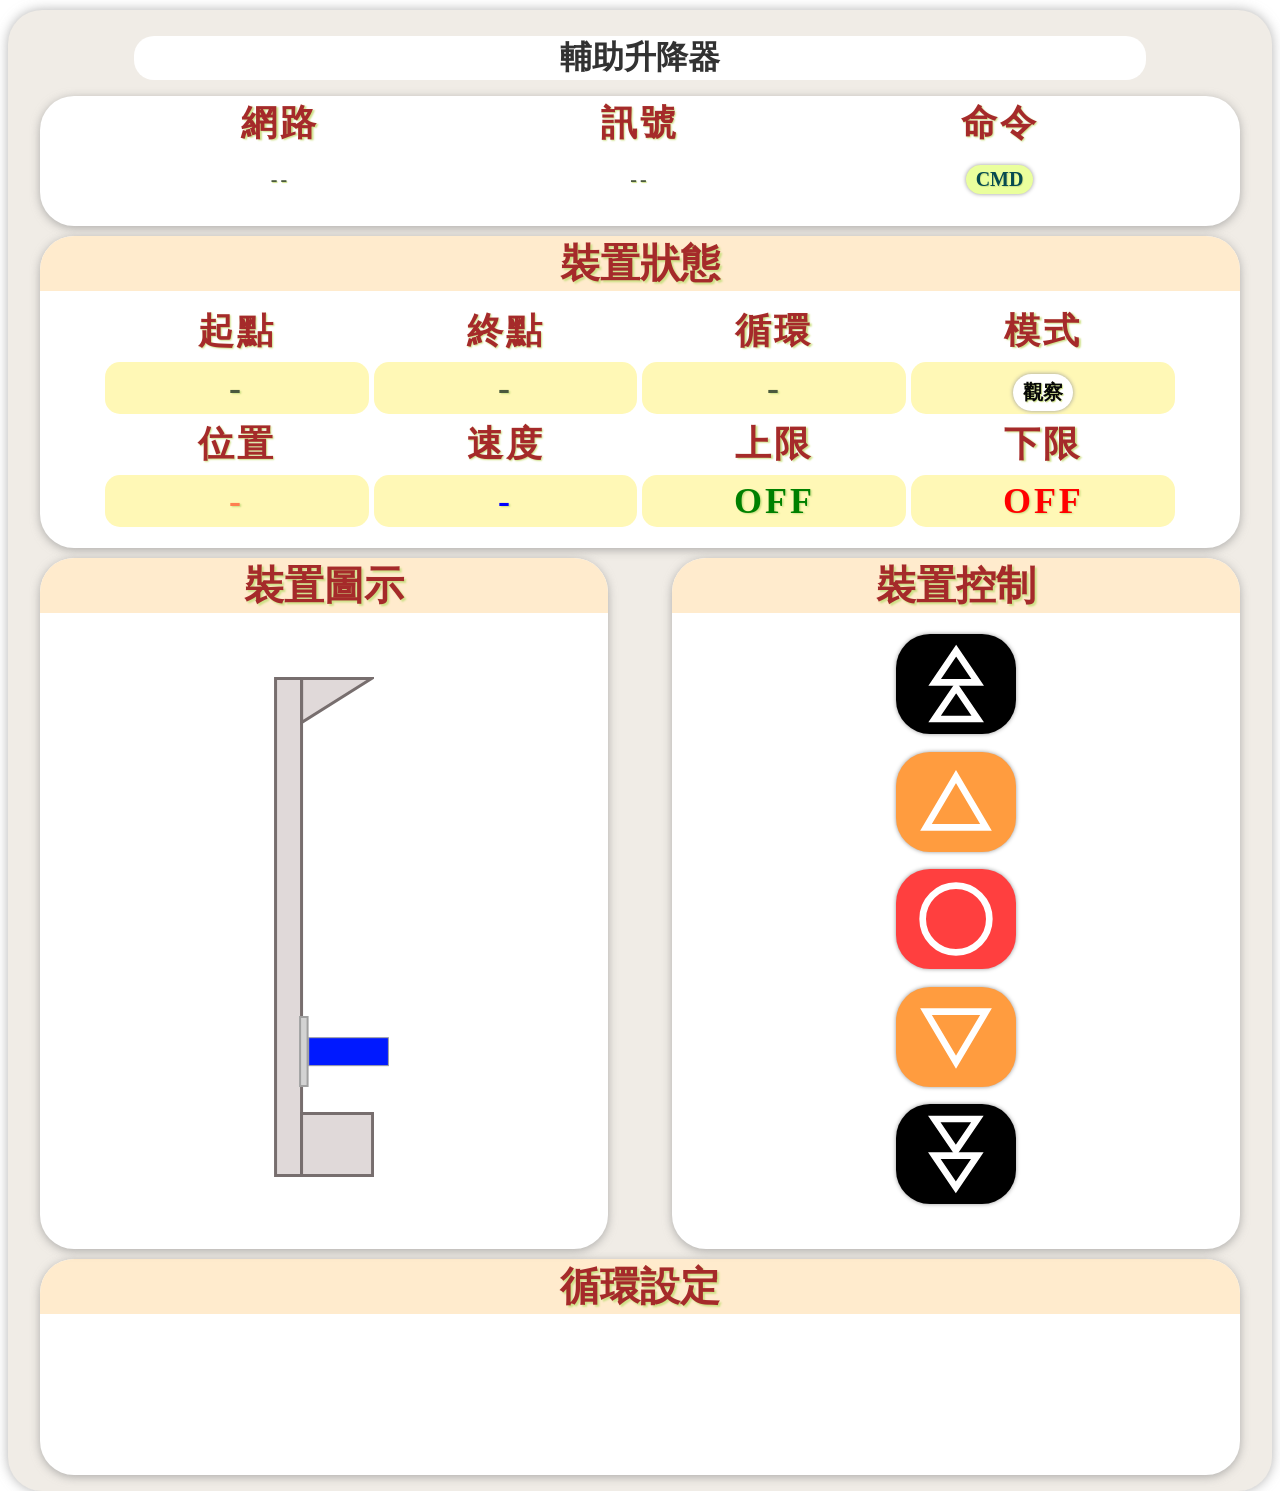
<file: CMSG-ESP8266-WEB/cmsg-Elevator-Control/index.html>
<!DOCTYPE html><html lang="en"><head><meta charset="UTF-8"><meta name="viewport"content="width=device-width, initial-scale=1.0,user-scalable=no"><link rel="stylesheet"href="webstyle_new.css"><title>輔助肢體抬升機</title><style type="text/css">*{font-weight:700!important;text-shadow:0.04em 0.04em 0.05em#cde086!important;color:brown;font-family:"Microsoft JhengHei";transition:0.2s;-webkit-transition:0.2s;-moz-transition:0.2s}</style></head><body><div id="container"class="container"><header><div class="header"><h1>輔助升降器</h1></div></header><div class="status"><table><thead><th>網路</th><th>訊號</th><th>命令</th></thead><tbody><tr><td id="wifi">--</td><td id="RSSI"style="height: 55px;">--</td><td><input type="button"value="CMD"onclick="inputCmd()"></td></tr></tbody></table></div><div class="m-State"><h2>裝置狀態</h2><table><thead><th>起點</th><th>終點</th><th>循環</th><th>模式</th></thead><tbody><tr><td id="PosS">-</td><td id="PosE">-</td><td id="cycle">-</td><td><input class="btn-mode"id="MD"type="button"value="觀察"onclick="SendBt('MODE')"></td></td></tr></tbody><thead><th>位置</th><th>速度</th><th>上限</th><th>下限</th></thead><tbody><tr><td id="POS"style="color: coral;">-</td><td id="SPD"style="color: blue;">-</td><td id="LTUp"style="color: green;">OFF</td><td id="LTDn"style="color: red;">OFF</td></tr></tbody></table></div><div class="m-main"><div class="m-Chart"><h2>裝置圖示</h2><div class="chart-a"><svg width="100"height="500"class="svg-inline--fa fa-caret-square-up fa-w-14"data-icon="caret-square-up"data-prefix="far"><g class="layer"><title>Layer 1</title><rect fill="#e0d9d9"height="497"id="svg_5"stroke="#776e6e"stroke-width="3"transform="matrix(1 0 0 1 0 0)"width="26"x="1.55625"y="1.5"/><path d="m40.6215,58.57203l0,-70.00001l44.042,70.00001l-44.042,0z"fill="#e0d9d9"id="svg_6"stroke="#776e6e"stroke-width="3"transform="rotate(90 62.642 23.572)"/><rect fill="#e0d9d9"height="62"id="svg_8"stroke="#776e6e"stroke-width="3"width="71"x="27.55"y="436.5"/></g></svg></div><div class="chart-b"id="m-pos"><svg width="90"height="100"class="svg-inline--fa fa-caret-square-up fa-w-14"data-icon="caret-square-up"data-prefix="far"><g class="layer"><title>Layer 1</title><rect fill="#0019ff"height="28"id="svg_3"stroke="#a0a0a0"width="79.7"x="9.7"y="36.671875"/><rect fill="#d3d3d3"height="69"id="svg_4"stroke="#a0a0a0"stroke-width="2"width="7.5"x="1.1"y="16"/></g></svg></div></div><div class="m-Ctrl"><h2>裝置控制</h2><table><tr><td><div class="speedup"><input type="button"id="SpdUp"onclick="SendBt('SPDUp')"></div><div class="up"><input type="button"id="Up"onclick="SendBt('BTUp')"></div><div class="stop"><input type="button"id="Stop"onclick="SendBt('BTStp')"></div><div class="down"><input type="button"id="Down"onclick="SendBt('BTDn')"></div><div class="speeddown"><input type="button"id="SpdDown"onclick="SendBt('SPDDn')"></div></td></tr></table></div></div><div class="m-Loop"><h2>循環設定</h2></div></div></body><script src="./index.js"></script><script>setTimeout('connect()',3000);</script></html>
</file>
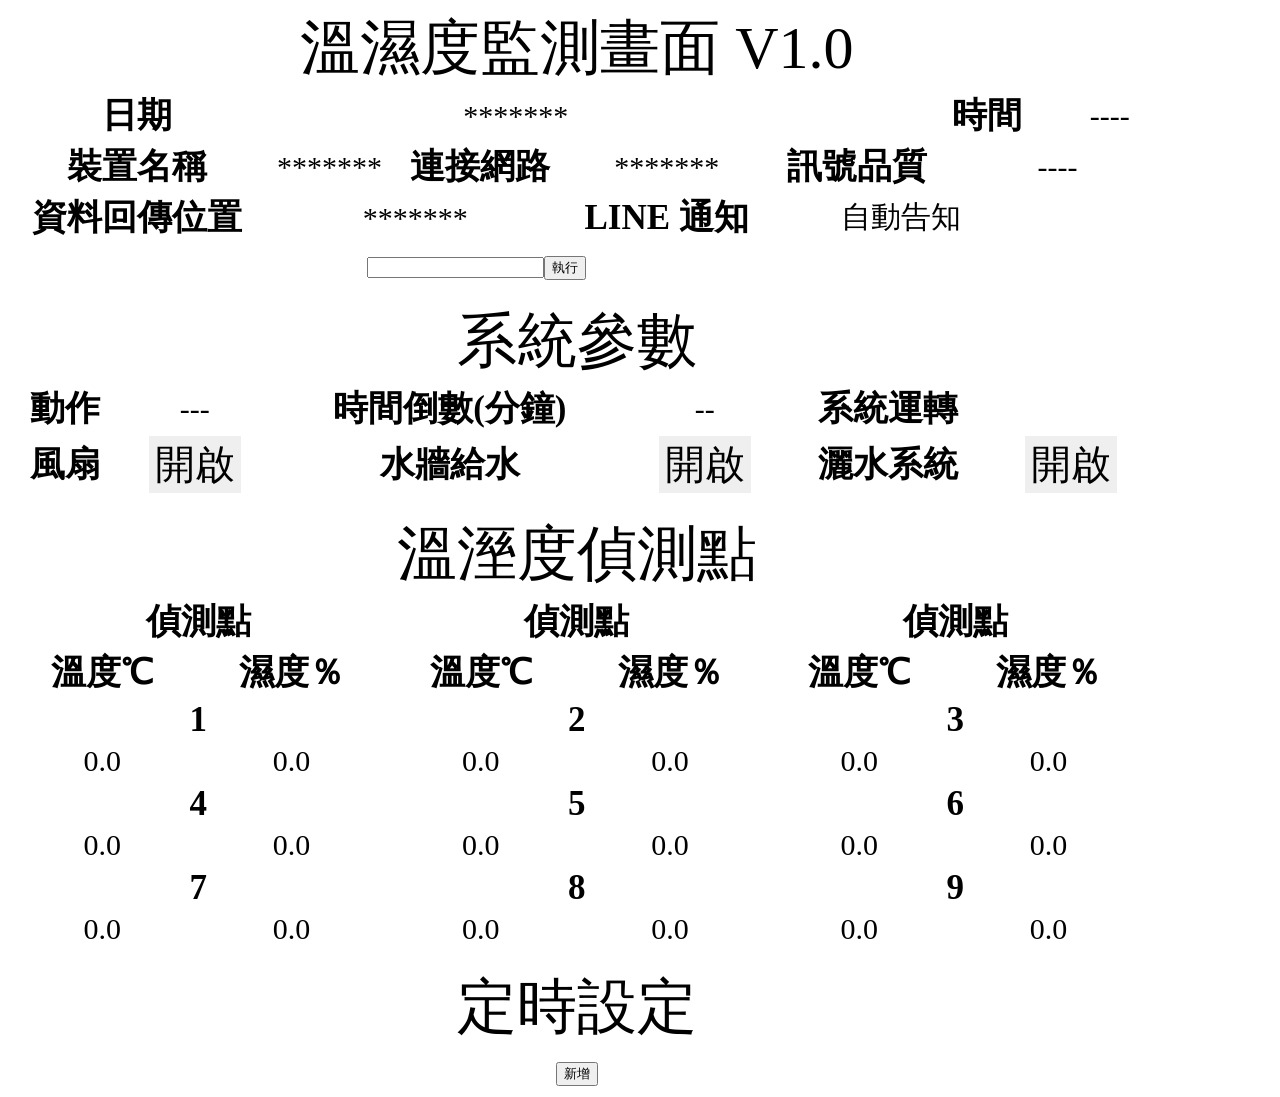
<file: CMSG-ESP8266-WEB/cmsg-Greenhouse-Control/index.html>
<!doctype html>
<html>
<head>
<meta charset='utf-8'>
<title>溫濕度監測</title>

<style type="text/css">
	table 
	{
		width: 90%;
	}
	caption
	{
		font-size : 60px;
	}
	th
	{
		font-size : 35px;
      		text-align: center;
	}
	td 
	{
		font-size : 30px;
      		text-align: center;
	}
	.button
	{
		border: none;
		font-size:  40px;
		display: inline-block;
	}
</style>
</head>
<body>
<table >
<caption>溫濕度監測畫面 V1.0</caption>
<tr>
<th>日期</th>
<td id='date' colspan="3">*******</td>
<td><td>
<th>時間<th>
<td id='time' colspan="2">----</td>
<td><td>
</tr>
<tr>
<th>裝置名稱</th>
<td id='device'>*******</td>
<th>連接網路</th>
<td id='wifi'>*******</td>
<td></td>
<th>訊號品質<th>
<td id='RSSI'>----</td>
<td></td>
</tr>
<tr>
<th>資料回傳位置</th>
<td id='rip' colspan="2">*******</td>
<th>LINE 通知<th>
<td colspan="2">自動告知</td>
<td></td>
</tr>
<tr>
<td colspan='6'><input type='text' id='CMD'><input type='button' value='執行' onclick='execCmd()'></td>
</tr>
</table>
</br>
<table>
<caption>系統參數</caption>
<tr>
<th>動作</th>
<td id= "STATUS">---</td>
<th>時間倒數(分鐘)</th>
<td id="DURATION">--</td>
<th>系統運轉</th>
<td id="LT"></td>
</tr>
<tr>
<th>風扇</th>
<td><button type="BUTTON" id="SW1" class="button sw1" onclick="SendBt('SW1')">開啟</button></td>
<th>水牆給水</th>
<td><button type="BUTTON" id="SW2" class="button sw2" onclick="SendBt('SW2')">開啟</button></td>
<th>灑水系統</th>
<td><button type="BUTTON" id="SW3" class="button sw3" onclick="SendBt('SW3')">開啟</button></td>
</tr>
</table>
</br>
<table>
<caption>溫溼度偵測點</caption>
<tr>
<th colspan=2>偵測點</th>
<th colspan=2>偵測點</th>
<th colspan=2>偵測點</th>
</tr>
<tr>
<th>溫度&#8451;</th>
<th>濕度％</th>
<th>溫度&#8451;</th>
<th>濕度％</th>
<th>溫度&#8451;</th>
<th>濕度％</th>
</tr>
<tr>
<th colspan=2>1</th>
<th colspan=2>2</th>
<th colspan=2>3</th>
</tr>
<tr>
<td id="T1">0.0</td>
<td id="H1">0.0</td>
<td id="T2">0.0</td>
<td id="H2">0.0</td>
<td id="T3">0.0</td>
<td id="H3">0.0</td>
</tr>
<tr>
</tr>
<tr>
<th colspan=2>4</th>
<th colspan=2>5</th>
<th colspan=2>6</th>
</tr>
<tr>
<td id="T4">0.0</td>
<td id="H4">0.0</td>
<td id="T5">0.0</td>
<td id="H5">0.0</td>
<td id="T6">0.0</td>
<td id="H6">0.0</td>
</tr>
<tr>
</tr>
<tr>
<th colspan=2>7</th>
<th colspan=2>8</th>
<th colspan=2>9</th>
</tr>
<tr>
<td id="T7">0.0</td>
<td id="H7">0.0</td>
<td id="T8">0.0</td>
<td id="H8">0.0</td>
<td id="T9">0.0</td>
<td id="H9">0.0</td>
</tr>
</table>
</br>
<table id="SCHE">
<caption>定時設定</caption>
<tbody>
</tbody>
<tbody>
<tr>
<td colspan="7"><input type="button" value="新增" onclick="newOne()"></td>
</tr>
<tbody>
</table>
<div id="content"></div>
<script src='./func.js'></script>
<script src='./index.js'></script>
<script> 
  setTimeout('connect()',3000);
</script>
</body>
</html>
</file>
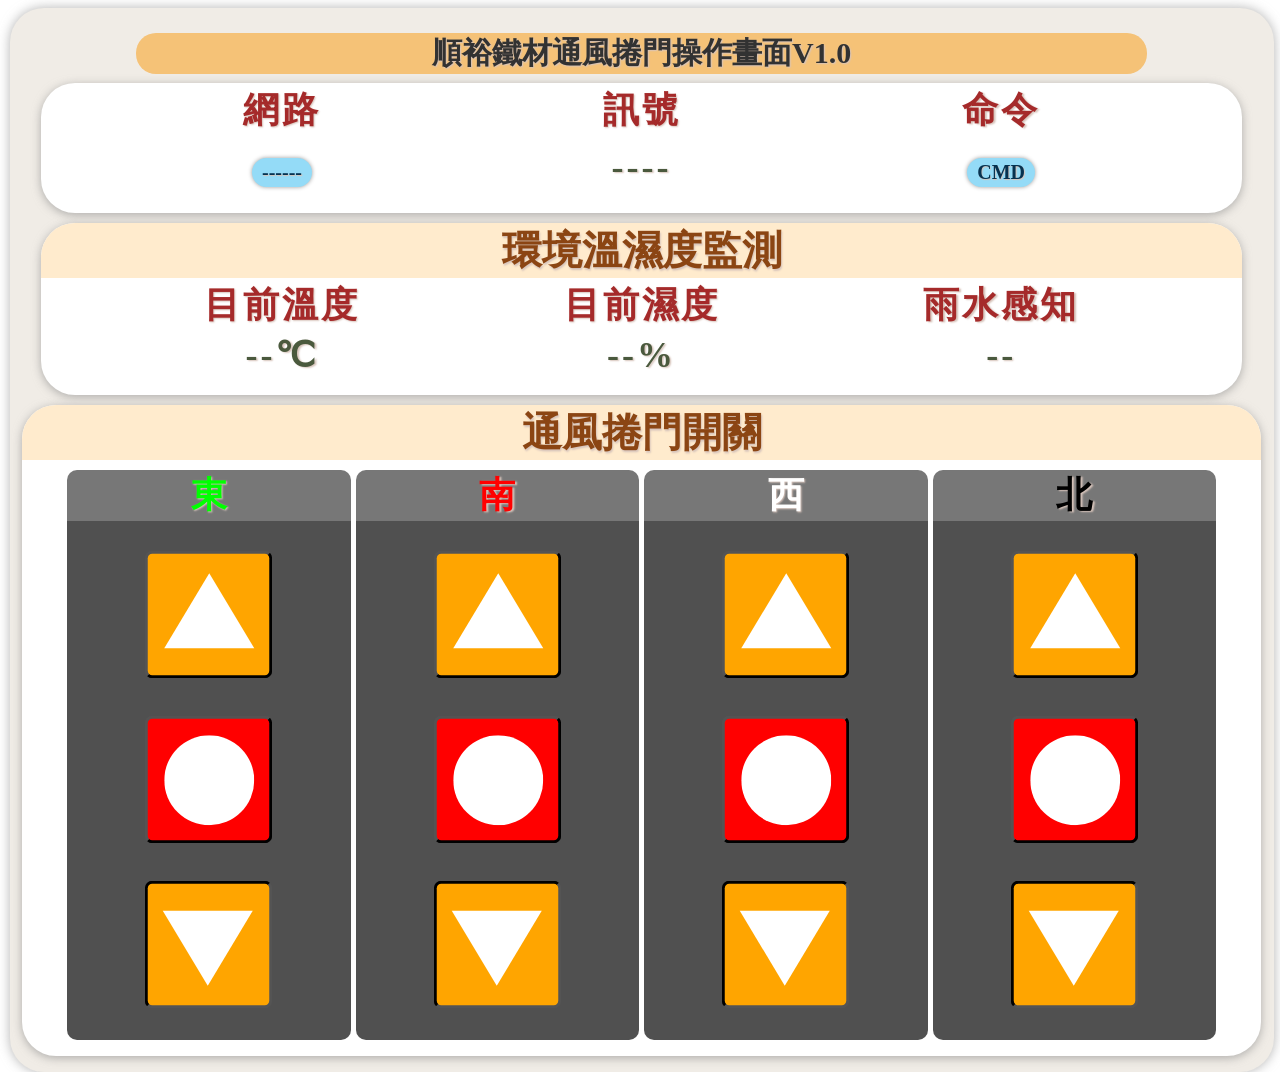
<file: CMSG-ESP8266-WEB/cmsg-IronRollDoor-Control/index.html>
<!DOCTYPE html><html lang="en"><head><meta charset="UTF-8"><meta name="viewport"content="width=device-width, initial-scale=1.0,user-scalable=no"><meta name="description"content="順裕鐵材通風捲門控制"/><link rel="manifest"href="./manifest.json"/><link rel="stylesheet"href="./webstyle.css"><style type="text/css">*{font-weight:700!important;text-shadow:0.04em 0.04em 0.05em#d7c4bb!important;color:saddlebrown;font-family:"Microsoft JhengHei";transition:0.1s;-webkit-transition:0.1s;-moz-transition:0.1s}.mask{display:none;background-color:#0000008a;position:absolute;width:100%;height:120%;top:0%;left:0%}#wifi-now{font-size:30px;margin:0.5em 0em;color:#06500a}.w-btn{background-color:white;width:95%;border-radius:34px;margin-top:0.5em;font-size:24px}.w-btn:hover{background-color:rgb(216,216,216)}.w-scan{padding:0px!important;width:100%;height:40px;background-color:#caf8f6!important;margin-top:0.5em}.w-scan:disabled{background-color:#ccc!important}</style><title>順裕鐵材通風捲門控制</title></head><body><div id="container"class="container"><header><div class="header"><h1>順裕鐵材通風捲門操作畫面V1.0</h1></div></header><div class="status"><table><thead><th>網路</th><th>訊號</th><th>命令</th></thead><tbody><tr><td><input id="wifi"type="button"value="------"></td><td id="RSSI"style="height: 55px;">----</td><td><input type="button"value="CMD"onclick="inputCmd()"></td></tr></tbody></table></div><div class="main"><div id="div-monitor"class="div-monitor"><h2>環境溫濕度監測</h2><table><thead><th>目前溫度</th><th>目前濕度</th><th>雨水感知</th></thead><tbody><td id="temp">--&#8451</td><td id="hum">--%</td><td id="RS">--</td></tbody></table></div><div id="div-controller"class="div-controller"><h2>通風捲門開關</h2><table><thead><th style="color: lime">東</th><th style="color: red;">南</th><th style="color: white;">西</th><th style="color: black;">北</th></thead><tbody><td><div class="sw-style"><button class="sw-up"onclick="postCmd('EAST OPEN')"></button><button class="sw-stop"onclick="postCmd('EAST STOP')"></button><button class="sw-down"onclick="postCmd('EAST CLOSE')"></button></div></td><td><div class="sw-style"><button class="sw-up"onclick="postCmd('SOUTH OPEN')"></button><button class="sw-stop"onclick="postCmd('SOUTH STOP')"></button><button class="sw-down"onclick="postCmd('SOUTH CLOSE')"></button></div></td><td><div class="sw-style"><button class="sw-up"onclick="postCmd('WEST OPEN')"></button><button class="sw-stop"onclick="postCmd('WEST STOP')"></button><button class="sw-down"onclick="postCmd('WEST CLOSE')"></button></div></td><td><div class="sw-style"><button class="sw-up"onclick="postCmd('NORTH OPEN')"></button><button class="sw-stop"onclick="postCmd('NORTH STOP')"></button><button class="sw-down"onclick="postCmd('NORTH CLOSE')"></button></div></td></tbody></table></div></div><div id="mask"class="mask"></div><div id="wifi-content"><h2>目前網路</h2><div id="wifi-now"></div><div id="wifi-list"><h2>可用網路</h2><ul id="wifi-result"></ul><input type="button"value="重新整理"id="wifi-refresh"class="w-scan"></div><div id="wifi-pwd"style="display: none;"><h2>輸入密碼(沒有則按確認)</h2><div id="floatContainer2"class="float-container"><label for="pwd">密碼</label><input type="text"id="pwd"data-placeholder=""onfocus="hiddenFooter()"onblur="showFooter()"></div><br><input type="button"id="APconnect"value="確認"><input type="button"id="APcancel"value="取消"></div></div></div></body><script src="./func.js"></script><script src="./index.js"></script><script type="module"src="./module.js"></script><script>setTimeout('connect()',3000);</script></html>
</file>
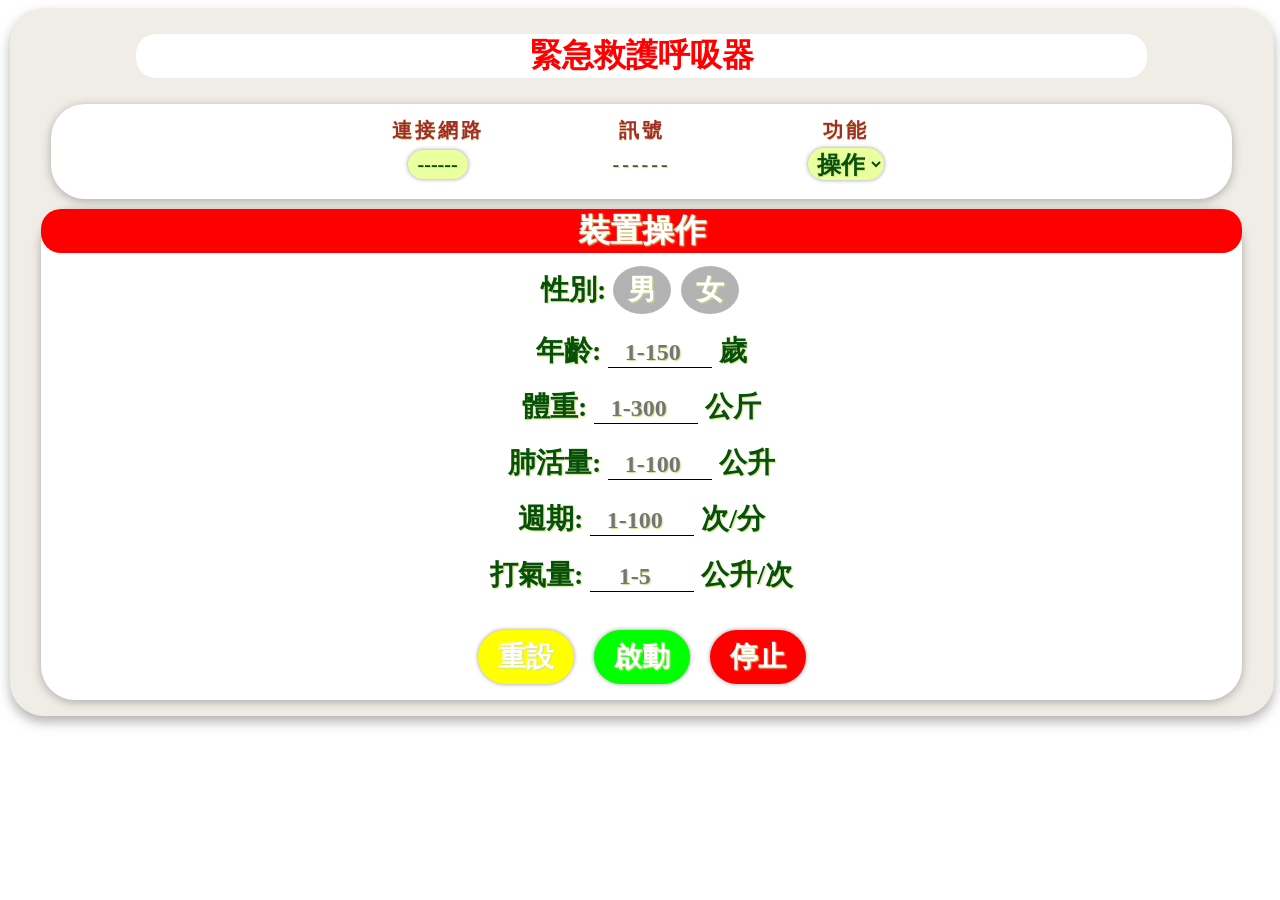
<file: CMSG-ESP8266-WEB/cmsg-Respirator-Control/index.html>
<!DOCTYPE html>
<html lang="en">

<head>
    <meta charset="UTF-8">
    <link rel="icon" href="/logo100.png">
    <meta name="theme-color" content="#000000" />
    <meta name="description" content="Web site created by sgiot.com.tw" />
    <link rel="apple-touch-icon" href="/logo100.png" />
    <link rel="manifest" href="/manifest.json" />
    <meta name="viewport" content="width=device-width, initial-scale=1.0,user-scalable=no">
    <link rel="stylesheet" href="./webstyle.css" type="text/css">
    <style type="text/css">
        * {
            font-weight: 700 !important;
            text-shadow: 0.04em 0.04em 0.05em#cde086 !important;
            color: #06500a;
            font-family: "Microsoft JhengHei";
            transition: 0.1s;
            -webkit-transition: 0.1s;
            -moz-transition: 0.1s;
        }
    </style>
    <title>呼吸器控制</title>
</head>

<body>
    <div class="container">
        <div class="header">
            <h1>緊急救護呼吸器</h1>
        </div>

        <div class="grid-container">

            <div class="status">
                <table>
                    <thead>
                        <th>連接網路</th>
                        <th>訊號</th>
                        <th>功能</th>
                    </thead>
                    <tbody>
                        <tr>
                            <td><input id="wifi" type="button" value="------" onclick="showWifi()">
                            </td>
                            <td>------</td>
                            <td><select name="act" id="page" onchange="swPage()">
                                    <option value="control">操作</option>
                                    <option value="state">狀態</option>
                                    <option value="sys">指令</option>
                                    <option value="help">幫助</option>
                                </select></td>
                        </tr>
                    </tbody>
                </table>
            </div>

        </div>
        <div id="main">
            <div id="state" class="state">
                <h1>裝置狀態</h1>
                <table>
                    <thead>
                        <th>啟動時間</th>
                        <th>結束時間</th>
                        <th>運行狀況</th>
                        <th>剩餘週期</th>
                    </thead>
                    <tbody>
                        <tr>
                            <td>16:00</td>
                            <td>16:05</td>
                            <td>運行中</td>
                            <td>3次</td>

                        </tr>
                    </tbody>
                </table>
            </div>

            <div id="control" class="control">
                <h1>裝置操作
                </h1>
                <form style="margin-top: 0.8em;">
                    <span class="option">
                        性別:
                        <label for="male"><input type="checkbox" id="male" onchange="swMale()" checked><span
                                id="span-male">男</span></label>
                        <label for="female"><input type="checkbox" id="female" onchange="swFemale()"><span
                                id="span-female">女</span></label>
                    </span>
                    <br>
                    <br>
                    <span class="option">年齡: <input type="number" min="1" max="150" id="AGE" placeholder="1-150"
                            onchange="setOption('AGE')">
                        歲</span>
                    <br>
                    <br>
                    <span class="option">體重: <input type="number" min="1" max="300" id="W" placeholder="1-300"
                            onchange="setOption('W')">
                        公斤</span>
                    <br>
                    <br>
                    <span class="option">肺活量: <input type="number" min="1" max="100" id="VC" placeholder="1-100"
                            onchange="setOption('VC')">
                        公升</span>
                    <br>
                    <br>
                    <span class="option">週期: <input type="number" min="1" max="100" id="R" placeholder="1-100"
                            onchange="setOption('R')">
                        次/分</span>
                    <br>
                    <br>
                    <span class="option">打氣量: <input type="number" min="1" max="5" id="AIR" placeholder="1-5"
                            onchange="setOption('AIR')">
                        公升/次</span>
                    <br>
                    <br>
                    <br>
                    <span class="btn-trigger"><input type="button" id="reset" value="重設" onclick="Reset()"></span>
                    <span class="btn-trigger"><input type="button" id="start" value="啟動" onclick="Start()"></span>
                    <span class="btn-trigger"><input type="button" id="stop" value="停止" onclick="Stop()"></span>
                </form>
            </div>
        </div>
        <div id="sys" class="sys">
            <div id="cmd" class="cmd">
                <h1>命令列</h1>
                <div><input type="text" id="cmd-text"><input type="button" value="執行" onclick="execCMD()">
                </div>
            </div>
            <div id="log" class="log">
                <h1>運行記錄</h1>
                <input class="btn-log" type="button" value="log" onclick="showLog()">
                <input class="btn-log" type="button" value="clear" onclick="clearLog()">
                <div id="log-result"></div>
            </div>
        </div>
        <div id="mask" class="mask" onclick="closeWifi()"></div>
        <div id="wifi-content">
            <h2>目前網路</h2>
            <div id="wifi-now"></div>
            <div id="wifi-list">
                <h2>可用網路</h2>
                <input type="button" value="重新整理" class="w-scan" onclick="scanWifi()">
                <ul id="wifi-result">

                </ul>
            </div>

            <div id="wifi-pwd">
                <h2>輸入密碼(沒有則按確認)</h2>
                <input type="text" id="pwd" onkeypress="APconnect()">
                <br>
                <input type="button" value="確認" onclick="APconnect()">
                <input type="button" value="取消" onclick="APcancel()">
            </div>
        </div>
    </div>

</body>
<script src="./mock.js"></script>

</html>
</file>
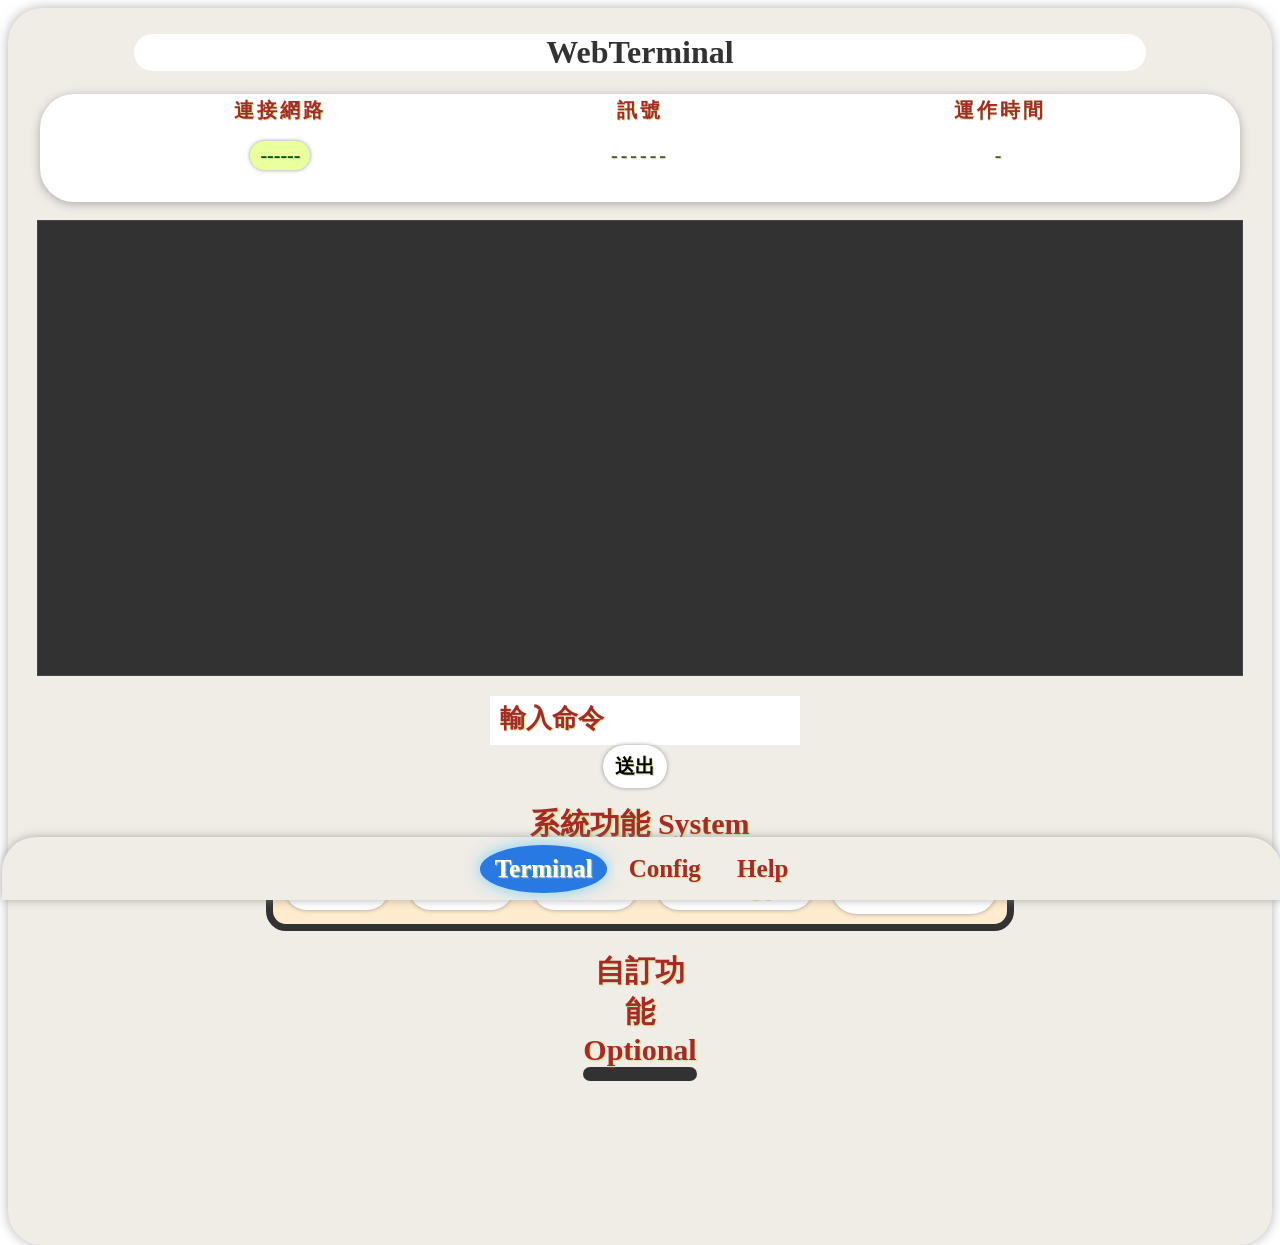
<file: CMSG-ESP8266-WEB/cmsg-WebConsole/index.html>
<!DOCTYPE html>
<html lang="en">

<head>
    <meta charset="UTF-8">
    <meta name="description" content="Terminal & Control Your Own IoT Devices" />
    <link rel="manifest" href="./manifest.json" />
    <meta name="viewport" content="width=device-width, initial-scale=1.0">
    <link rel="stylesheet" href="./webstyle.css" type="text/css">
    <style type="text/css">
        * {
            font-weight: 700 !important;
            text-shadow: 0.04em 0.04em 0.05em#cde086 !important;
            color: #ffffff;
            font-family: "Microsoft JhengHei";
            transition: 0.2s;
            -webkit-transition: 0.2s;
            -moz-transition: 0.2s;
        }

        .mark {
            display: inline-block;
            width: 22px;
            height: 22px;
            margin-left: 1em;
            margin-top: 1em;
            -webkit-transform: rotate(45deg) scale(3);
            /* Chrome, Safari, Opera */
            transform: rotate(45deg) scale(3);
            box-shadow: 0 0 3px #999;
            border-radius: 100%;
        }

        .mark:active {
            transform: rotate(45deg) scale(2.5);
            box-shadow: 0 0 10px #999;
            border-radius: 100%;
        }

        .checkmark_circle:active {
            background-color: rgba(104, 216, 104, 0.541);
        }

        .checkmark_circle {
            position: absolute;
            width: 22px;
            height: 22px;
            background-color: #68d868;
            border-radius: 11px;
            left: 0;
            top: 0;
            outline: none;
            border: none;
        }

        .checkmark_stem {
            position: absolute;
            width: 3px !important;
            height: 9px;
            background-color: #fff;
            left: 11px;
            top: 6px;
        }

        .checkmark_kick {
            position: absolute;
            width: 3px !important;
            height: 3px;
            background-color: #fff;
            left: 8px;
            top: 12px;
        }

        .closemark_circle {
            position: absolute;
            width: 22px;
            height: 22px;
            background-color: #e43e3e;
            border-radius: 11px;
            left: 0;
            top: 0;
            outline: none;
            border: none;
        }

        .closemark_circle:active {
            background-color: #e43e3e9f;
        }

        .closemark_stem {
            position: absolute;
            width: 3px !important;
            height: 10px;
            background-color: #fff;
            left: 9.5px;
            top: 6px;
        }

        .closemark_kick {
            position: absolute;
            width: 10px !important;
            height: 3px;
            background-color: #fff;
            left: 6px;
            top: 9.5px;
        }
    </style>
    <title>WebTerminal</title>
</head>


<body>

    <div class="container" id="container">
        <header>
            <div class="header">
                <h1>WebTerminal</h1>
            </div>
        </header>
        <div class="status">
            <table>
                <thead>
                    <th>連接網路</th>
                    <th>訊號</th>
                    <th>運作時間</th>
                </thead>
                <tbody>
                    <tr>
                        <td><input id="wifi" type="button" value="------">
                        </td>
                        <td id="RSSI" style="height: 55px;">------</td>
                        <td id="LT">-</td>
                    </tr>
                </tbody>
            </table>
        </div>
        <div id="main">
            <div id="div-terminal" name="div-page">
                <textarea id="tx" cols="80" rows="30" disabled></textarea>
                <div id="floatContainer1" class="float-container">
                    <label for="WSSCMD">輸入命令</label>
                    <input type="text" id="WSSCMD" data-placeholder="" onfocus="hiddenFooter()" onblur="showFooter()">
                    <input type="button" id="execCmd" value="送出">
                </div>
                <div class="div-feature">
                    <div id="div-sys" class="feature-style">
                        <table>
                            <caption style="font-size: 30px; color: brown;">系統功能 System</caption>
                            <tbody>
                                <td><input id="scroll" type="button" value="關閉滾動"></td>
                                <td><input type="button" value="清除資料" onclick="$('tx').value=''"></td>
                                <td><input type="button" value="自訂清除"
                                        onclick="confirm('是否清除所有自訂指令?')?localStorage.setItem('options','{}'):alert('取消清除');window.location='/'">
                                </td>
                                <td><input type="button" value="讀取config.json" id="read"></td>
                                <td><select name="baud" id="baud">
                                        <option selected disabled>baud設定</option>
                                        <option value="300" label="baud: 300"></option>
                                        <option value="1200" label="baud: 1200"></option>
                                        <option value="2400" label="baud: 2400"></option>
                                        <option value="4800" label="baud:  4800"></option>
                                        <option value="9600" label="baud: 9600"></option>
                                        <option value="19200" label="baud: 19200"></option>
                                        <option value="38400" label="baud: 38400"></option>
                                        <option value="57600" label="baud: 57600"></option>
                                        <option value="74880" label="baud: 74880"></option>
                                        <option value="115200" label="baud: 115200"></option>
                                        <option value="230400" label="baud: 230400"></option>
                                        <option value="250000" label="baud: 250000"></option>
                                        <option value="500000" label="baud: 500000"></option>
                                        <option value="1000000" label="baud: 1000000"></option>
                                        <option value="2000000" label="baud: 2000000"></option>
                                    </select></td>
                                </td>
                            </tbody>
                        </table>
                    </div>
                    <div id="div-option" class="feature-style">
                        <table>
                            <caption style="font-size: 30px; color: brown;">自訂功能 Optional</caption>
                            <tbody id="table-option">
                            </tbody>
                        </table>
                    </div>
                </div>


            </div>

        </div>
        <div id="div-config" name="div-page" style="display: none;">

            <h1>自訂功能</h1>
            <div id="optional" class="optional">
                <table>
                    <tr>
                        <form>
                            <td><select name="option" id="options">
                                    <option value="new" label="新增指令"></option>
                                </select></td>
                            <td>
                                <div class="isCmd-style"><label for="isCmd"
                                        style="color: brown; font-size: 24px;"><input type="checkbox" id="isCmd"
                                            checked><span>直接發送?</span>
                                </div></label>
                            </td>
                            <td>
                                <div id="floatContainer3" class="float-container">
                                    <label for="option-name">名稱</label>
                                    <input type="text" id="option-name" data-placeholder="" onfocus="hiddenFooter()"
                                        onblur="showFooter()" onkeypress="">
                                </div>
                            </td>
                            <td>
                                <div id="floatContainer4" class="float-container">
                                    <label for="option-cmd">指令</label>
                                    <input type="text" id="option-cmd" data-placeholder="" onfocus="hiddenFooter()"
                                        onblur="showFooter()">
                                </div>
                            </td>
                            <td><span class="mark" id="option-set">
                                    <input type="button" class="checkmark_circle">
                                    <div class="checkmark_stem"></div>
                                    <div class="checkmark_kick"></div>
                                </span><span class="mark" id="option-reset">
                                    <input type="button" class="closemark_circle">
                                    <div class="closemark_stem"></div>
                                    <div class="closemark_kick"></div>
                                </span></td>
                        </form>
                    </tr>
                </table>
            </div>
        </div>
        <div id="mask" class="mask"></div>
        <div id="wifi-content">
            <h2>目前網路</h2>
            <div id="wifi-now"></div>
            <div id="wifi-list">
                <h2>可用網路</h2>

                <ul id="wifi-result">

                </ul>
                <input type="button" value="重新整理" id="wifi-refresh" class="w-scan">
            </div>

            <div id="wifi-pwd" style="display: none;">
                <h2>輸入密碼(沒有則按確認)</h2>
                <div id="floatContainer2" class="float-container">
                    <label for="pwd">密碼</label>
                    <input type="text" id="pwd" data-placeholder="" onfocus="hiddenFooter()" onblur="showFooter()">
                </div>
                <br>
                <input type="button" id="APconnect" value="確認">
                <input type="button" id="APcancel" value="取消">
            </div>
        </div>
    </div>


    </div>
    <div id="nav" class="footer"><span class="option">
            <label for="terminal"><input type="checkbox" id="terminal" name="btn-page" checked><span id="span-terminal"
                    name="page-back">Terminal</span></label>
            <label for="config"><input type="checkbox" id="config" name="btn-page"><span id="span-config"
                    name="page-back">Config</span></label>
            <label for="help"><input type="checkbox" id="help" name="btn-page"><span id="span-help"
                    name="page-back">Help</span></label>
        </span>
    </div>


    <object id="html-help" data="./help.html" name="div-page" style="display: none;"></object>

</body>
<script src="./index.js" defer></script>
<script type="module" src="./module.js"></script>
<script>
    setTimeout('connect()', 3000);
</script>

</html>
</file>
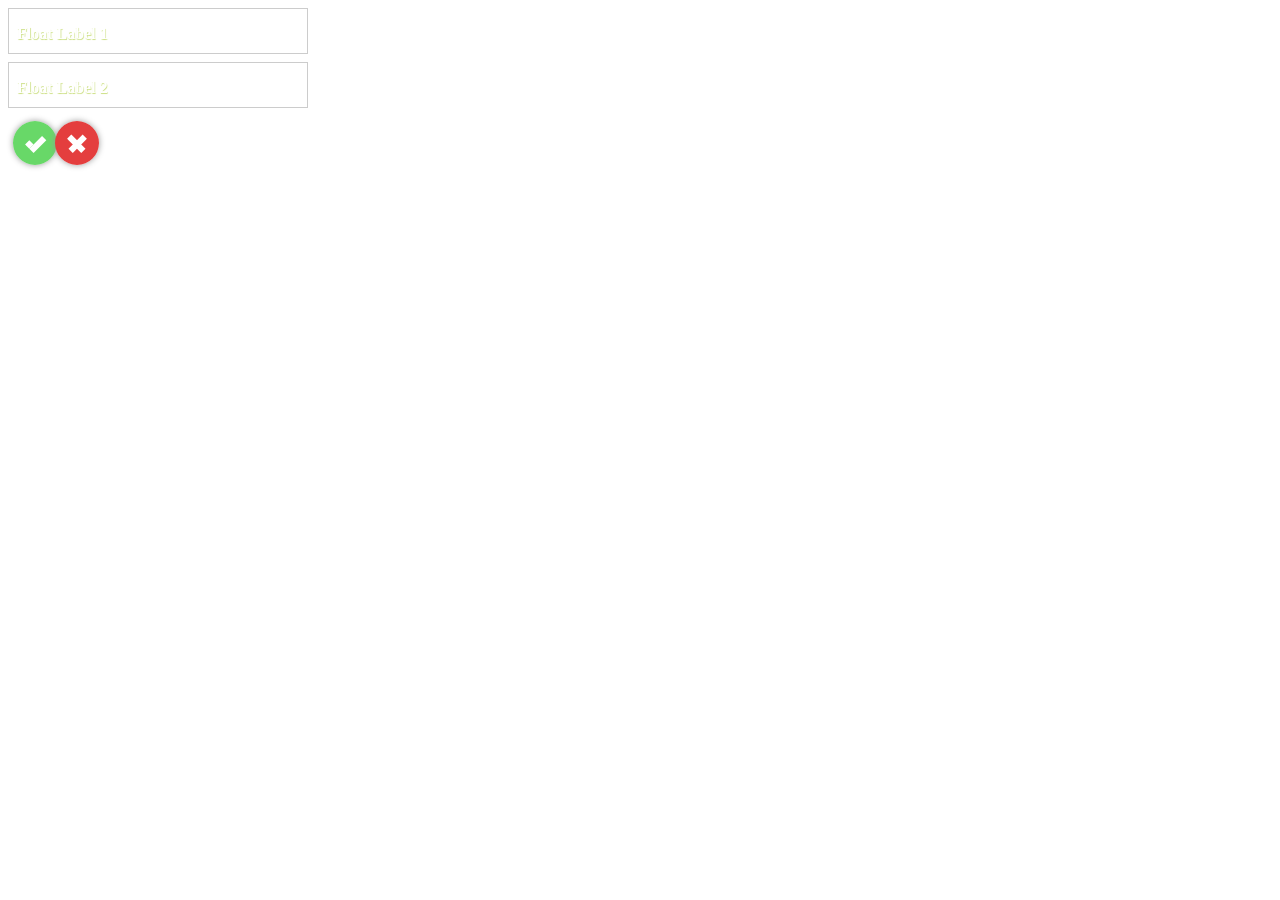
<file: CMSG-ESP8266-WEB/components/index.html>
<!DOCTYPE html>
<html lang="en">

<head>
    <meta charset="UTF-8">
    <link rel="icon" href="/webconsole.png">
    <meta name="theme-color" content="#000000" />
    <meta name="description" content="Web site created using create-react-app" />
    <link rel="apple-touch-icon" href="/webconsole.png" />
    <link rel="manifest" href="/manifest.json" />
    <meta name="viewport" content="width=device-width, initial-scale=1.0">
    <link rel="stylesheet" href="./webstyle.css" type="text/css">
    <title>Components</title>
    <style type="text/css">
        * {
            font-weight: 700 !important;
            text-shadow: 0.04em 0.04em 0.05em#cde086 !important;
            color: #ffffff;
            font-family: "Microsoft JhengHei";
            transition: 0.2s;
            -webkit-transition: 0.2s;
            -moz-transition: 0.2s;
        }
    </style>
</head>

<body>
    <div id="floatContainer1" class="float-container">
        <label for="floatField1">Float Label 1</label>
        <input type="text" id="floatField1" data-placeholder="">
    </div>

    <div id="floatContainer2" class="float-container">
        <label for="floatField2">Float Label 2</label>
        <input type="text" id="floatField2" data-placeholder="Placeholder 2">
    </div>

    <span class="checkmark">
        <button class="checkmark_circle"></button>
        <div class="checkmark_stem"></div>
        <div class="checkmark_kick"></div>
    </span>
    <span class="closemark">
        <button class="closemark_circle"></button>
        <div class="closemark_stem"></div>
        <div class="closemark_kick"></div>
    </span>

</body>
<script src="./index.js"></script>

</html>
</file>
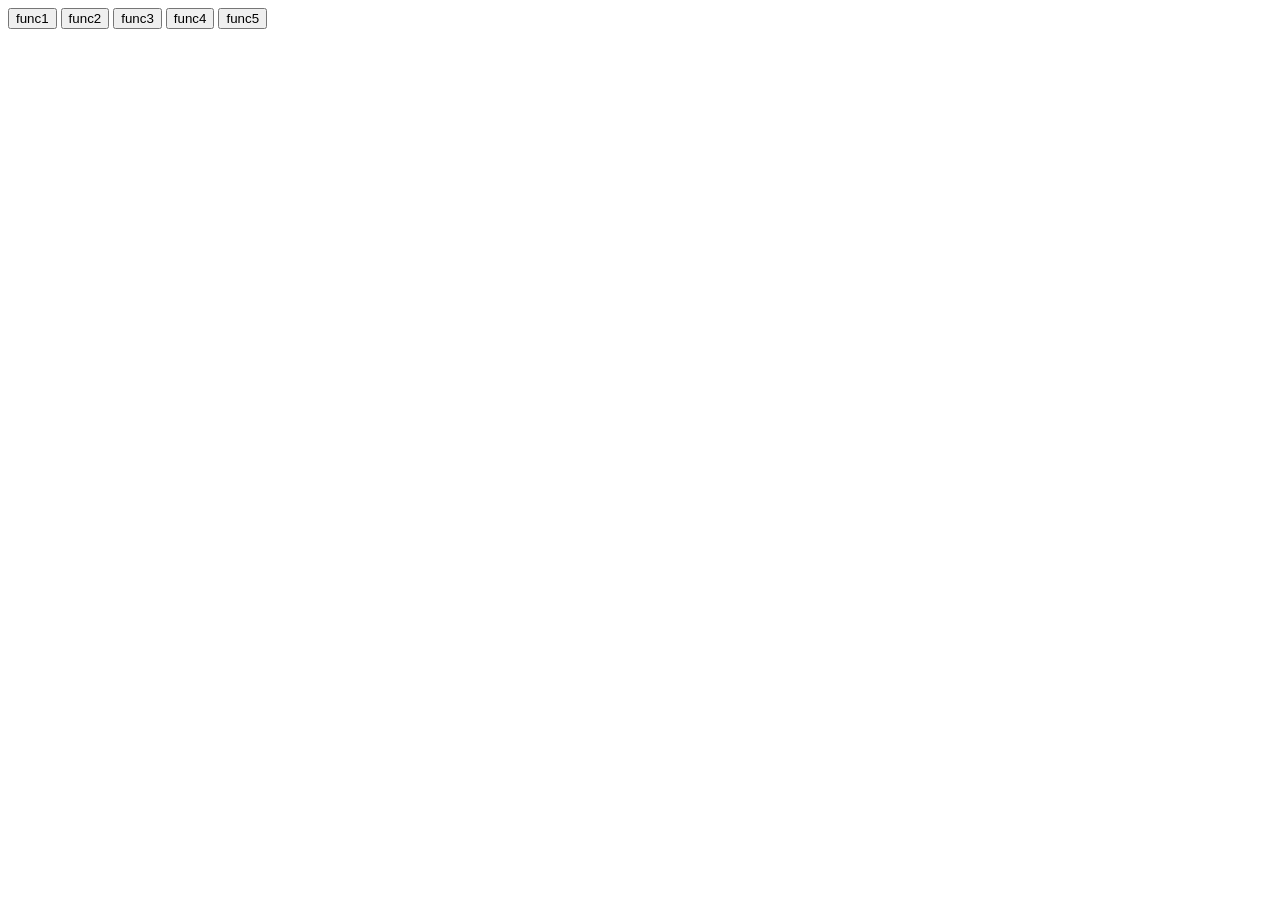
<file: CMSG-ESP8266-WEB/dynamic_import/index.html>
<!DOCTYPE html>
<html lang="en">
<head>
    <meta charset="UTF-8">
    <meta name="viewport" content="width=device-width, initial-scale=1.0">
    <title>Document</title>
</head>
<body>
    <button id="log">func1</button>
    <button id="warn">func2</button>
    <button id="add">func3</button>
    <button id="remove">func4</button>
    <button id="style">func5</button>
</body>

<!-- <script src="func1.js"></script>
<script src="func2.js"></script>
<script src="func3.js"></script>
<script src="func4.js"></script>
<script src="func5.js"></script> -->
<!-- <script type="module">
    (async()=>{
        setTimeout(async() => {
            const moduleSpecifier = './func1.js';
            const module = await import(moduleSpecifier)
            document.getElementById("func1").addEventListener("click",()=>module.a());
            
        }, 3000);
    })();
</script> -->
<script type="module" src="./module.js"></script>
</html>
</file>
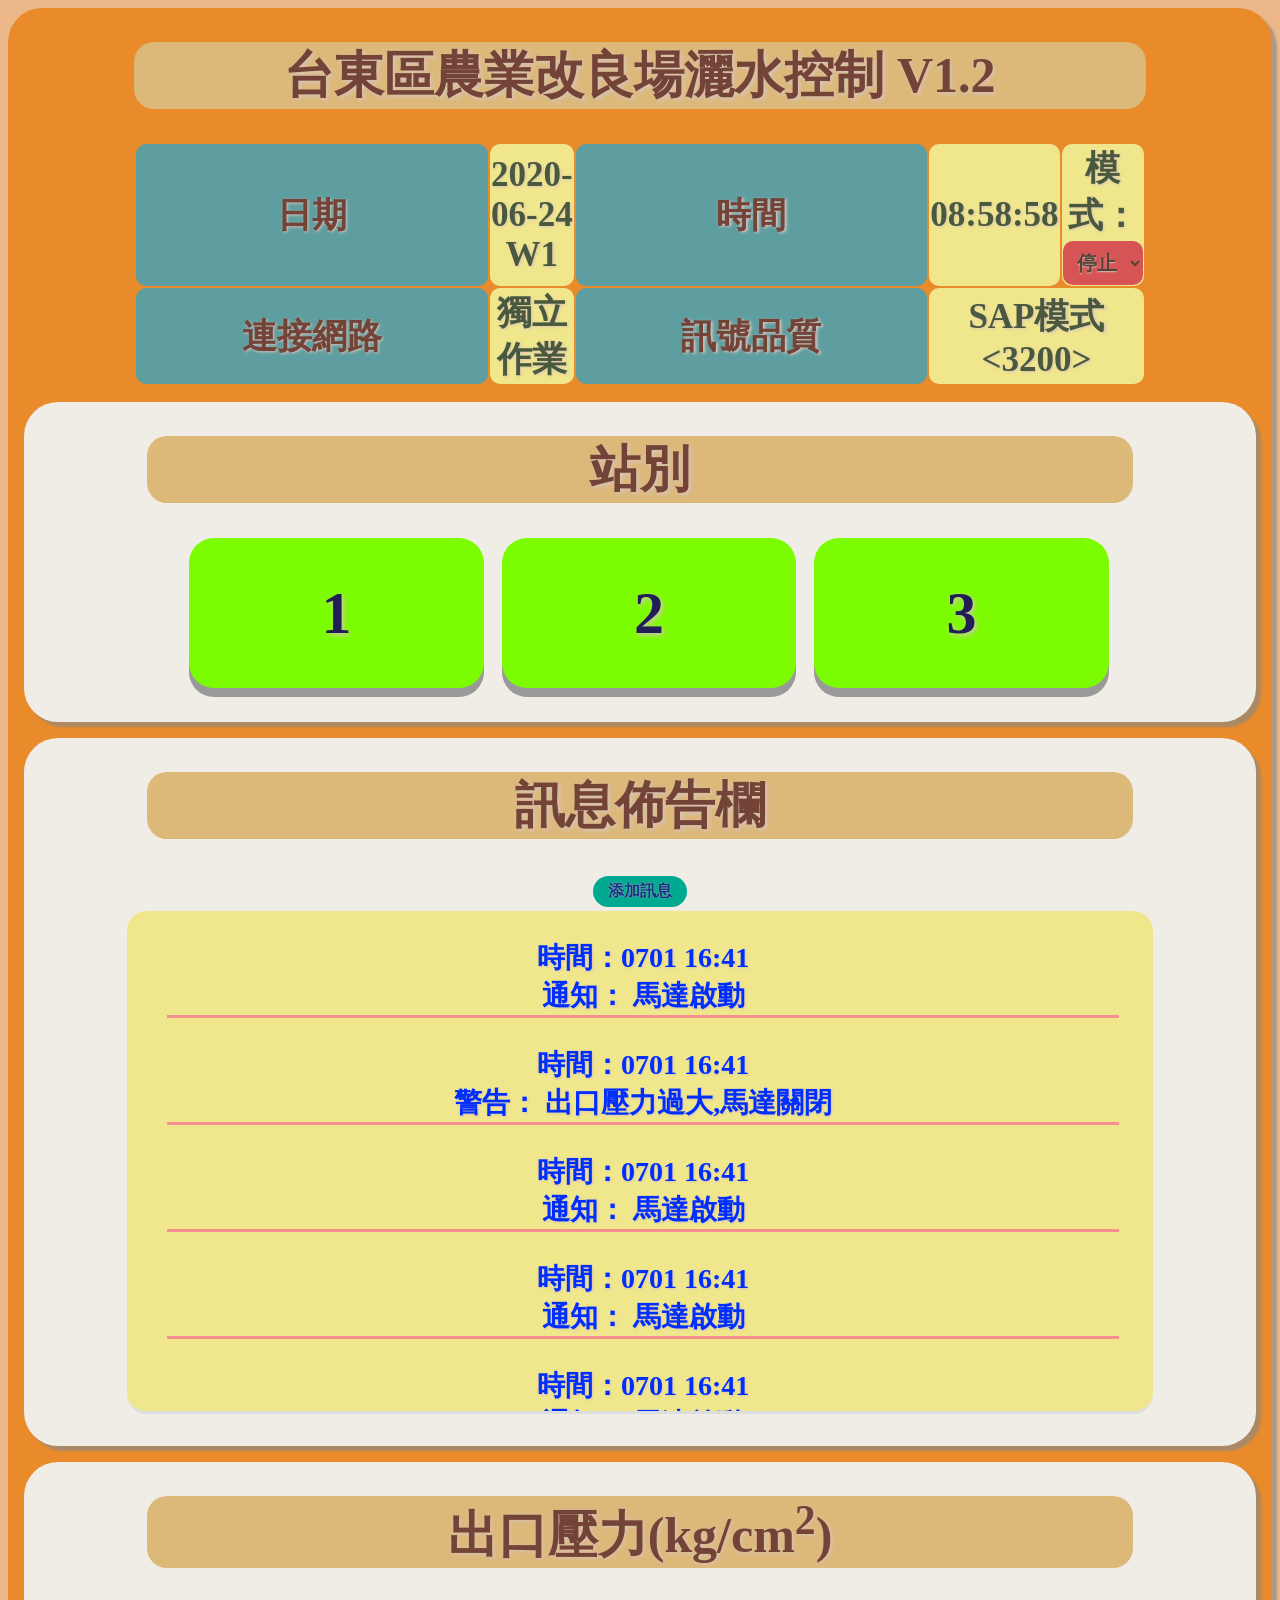
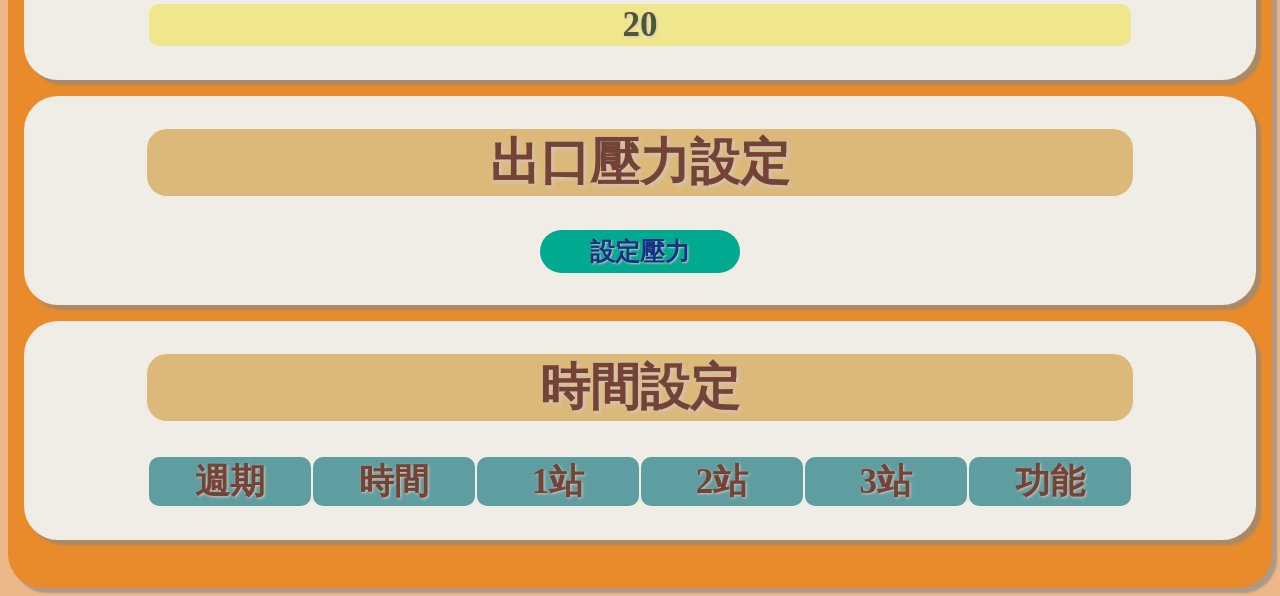
<file: CMSG-ESP8266-WEB/cmsg-Molsure-Sensor/Molsture/index.html>
<!doctype html>
<html>

<head>
	<meta charset='utf-8'>
	<meta name="viewport" content="width=device-width, initial-scale=1.0">
	<title>定時灑水</title>
	<link rel="stylesheet" type="text/css" href="../dist/css/webstyle.css">
</head>

<body>
	<div class="container">
		<div class="div-main">
			<table>
				<caption>
					<h1>台東區農業改良場灑水控制 V1.2</h1>
				</caption>
				<tr>
					<th>日期</th>
					<td id="date" onclick="upTm()">2020-06-24 W1</td>
					<th>時間</th>
					<td id="time" onclick="upTm()">08:58:58</td>
					<!-- <td id="ACT" style="background-color: burlywood;" onclick="ckchm()">模式</td> -->
					<td>
						<label for="act">模式：</label>
						<select name="act" id="ACT" onchange="ckchm()">
							<option value="stop">停止</option>
							<option value="auto">自動</option>
							<option value="edit">修改</option>
							<option value="manual">手動</option>
						</select>
					</td>
				</tr>
				<tr>
					<th>連接網路</th>
					<td id="wifi">獨立作業</td>
					<th>訊號品質</th>
					<td id="RSSI" colspan=2>SAP模式<3200>
					</td>
				</tr>
				<tr id="CMD" style="display: none">
					<td colspan=5>
						<input id="CMD_text" type="text" value=""><button class="button-ok"
							onclick="execCmd()">執行</button>
					</td>
				</tr>
				<tr id="date_edit" style="display: none">
					<td colspan=5>
						修改日期:<input id="EDT" type="datetime-local">
						<button class="button-ok" onclick="setTm()">確認</button>
						<button class="button-cancel" onclick="abET()">取消</button>
					</td>
				</tr>
			</table>
			<div class="div-station">
				<table id="STATION">
					<caption>
						<h1>站別</h1>
					</caption>
					<tr>
						<td><input id='SW1' class="button-switch" type="button" value="1" onclick="BTSW(this)"></td>
						<td><input id='SW2' class="button-switch" type="button" value="2" onclick="BTSW(this)"></td>
						<td><input id='SW3' class="button-switch" type="button" value="3" onclick="BTSW(this)"></td>
					</tr>
				</table>
			</div>
			<div class="div-panel">
				<table>
					<caption>
						<h1>訊息佈告欄</h1>
						<button class="button-ok" onclick="message()">添加訊息</button>
					</caption>
				</table>
				<nav>
					<ul id="content">
						<li>時間：0701 16:41 <br>
							通知： 馬達啟動</li>
						<li>時間：0701 16:41 <br>
							警告： 出口壓力過大,馬達關閉</li>
						<li>時間：0701 16:41 <br>
							通知： 馬達啟動</li>
						<li>時間：0701 16:41 <br>
							通知： 馬達啟動</li>
						<li>時間：0701 16:41 <br>
							通知： 馬達啟動</li>
						<li>時間：0701 16:41 <br>
							通知： 馬達啟動</li>
						<li>時間：0701 16:41 <br>
							通知： 馬達啟動</li>
						<li>時間：0701 16:41 <br>
							通知： 馬達啟動</li>
						<li>時間：0701 16:41 <br>
							通知： 馬達啟動</li>
						<li>時間：0701 16:41 <br>
							通知： 馬達啟動</li>
						<li>時間：0701 16:41 <br>
							通知： 馬達啟動</li>
					</ul>
				</nav>

			</div>
			<div class="div-outletWater">
				<table>
					<caption>
						<h1>出口壓力(kg/cm<sup>2</sup>)</h1>
					</caption>
					<tr>
						<td id="WP">20</td>
					</tr>
				</table>
			</div>

			<div class="div-setWP">
				<table>
					<caption>
						<h1>出口壓力設定</h1>
						<button id="btn_WP" class="button-ok" style="display: block;" onclick="setWP()">設定壓力</button>
					</caption>

					<tr id="setWP" style="display: none;">
						<td>
							一、設定壓力上限（請開啟馬達並按下按鈕）
							<br>
							<button class="button-ok">設定</button>
						</td>
						<td>
							二、設定壓力下限（請將抽水管移至外面抽空氣並按下按鈕)
							<br>
							<button class="button-ok" disabled>設定</button>
						</td>
						<td>
							三、1站壓力標準值（放回抽水管後,只開啟1站灑水並按下按鈕）
							<br>
							<button class="button-ok" disabled>設定</button>
						</td>
						<td>
							四、2站壓力標準值（關閉1站,只開啟2站灑水並按下按鈕）
							<br>
							<button class="button-ok" disabled>設定</button>
						</td>
						<td>
							五、3站壓力標準值（關閉2站,只開啟3站灑水並按下按鈕）
							<br>
							<button class="button-ok" disabled>設定</button>
						</td>
						<td>
							六、閥值設定（+-）(壓力容許範圍值)
							<br>
							<input type="number" name="threshold" id="threshold">
						</td>
						<td>
							七、以上設定完畢後可回自動或手動模式操作
						</td>
					</tr>
				</table>
			</div>
			<div class="div-moisture" style="display: none;">
				<table>
					<caption>
						<h1>土壤濕度偵測</h1>
					</caption>
					<thead>
						<th>偵測點</th>
						<th>設定值(%)</th>
						<th>範圍 (+-%)</th>
					</thead>
					<tr>
						<td id="MOISTURE_detect" data-label="偵測點">20.5%</td>
						<td id="MOISTURE_set" data-label="設定值">10</td>
						<td id="MOISTURE_range" data-label="範圍">10</td>
						<td id="MOISTURE_edit">
							<span>設定值（％）<input type="number" id="SETSM" value=""><input type="button" value="確認"
									class="button-ok" onclick="setSM(1)"></span>
							<span>範圍（±）<input type="number" id="SETSMD" value=""><input type="button" value="確認"
									class="button-ok" onclick="setSM(2)"></span>
						</td>
					</tr>
				</table>
			</div>
			<div class="div-sche">
				<table id="SCHE">
					<caption>
						<h1>時間設定</h1>
					</caption>
					<thead>
						<th>週期</th>
						<th>時間</th>
						<th>1站</th>
						<th>2站</th>
						<th>3站</th>
						<th>功能</th>
					</thead>
					<tr id="time_add" style="display: none;">
						<td colspan="6">
							<button class="button-ok" onclick="newRule()">新增</button>
						</td>
					</tr>
					<tr id="time_edit" style="display: none;">
						<td data-label="週期">
							<label for="d0">
								<input type="checkbox" name="d0" id="d0">
								<span>每天</span>
							</label>
							<label for="w0">
								<input type="checkbox" name="w0" id="w0">
								<span>週日</span>
							</label>
							<label for="w1">
								<input type="checkbox" name="w1" id="w1">
								<span>週一</span>
							</label>
							<label for="w2">
								<input type="checkbox" name="w2" id="w2">
								<span>週二</span>
							</label>
							<label for="w3">
								<input type="checkbox" name="w3" id="w3">
								<span>週三</span>
							</label>
							<label for="w4">
								<input type="checkbox" name="w4" id="w4">
								<span>週四</span>
							</label>
							<label for="w5">
								<input type="checkbox" name="w5" id="w5">
								<span>週五</span>
							</label>
							<label for="w6">
								<input type="checkbox" name="w6" id="w6">
								<span>週六</span>
							</label>
						</td>
						<td data-label="時間"><input type="time" id="tm"></td>
						<td data-label="1站"><input type='number' id='v1' value='0'></td>
						<td data-label="2站"><input type='number' id='v2' value='0'></td>
						<td data-label="3站"><input type='number' id='v3' value='0'></td>
						<td>
							<button class="button-ok" onclick="appSche(1)">儲存</button>
							<button class="button-cancel" onclick="appSche(0)">取消</button>
						</td>
					</tr>
				</table>
				<table id="MAGIC">
					<tr id="MAGIC_edit" style="display: none;">
						<td>
							<label for="all">
								<input type="checkbox" name="all" id="all" onchange="ckAll()">
								<span>全開</span>
							</label>
							<input type='number' id='alltm' value='0' style="display: none;">
						</td>
					</tr>
				</table>
			</div>
		</div>
	</div>

	<!-- <script src='./func.js'></script>
	<script src='./index.js'></script> -->
	<script src="../test.js"></script>
	<!-- <script src="style.js"></script> -->

	<!-- <script>
		setTimeout('connect()', 3000);
	</script> -->
</body>

</html>
</file>
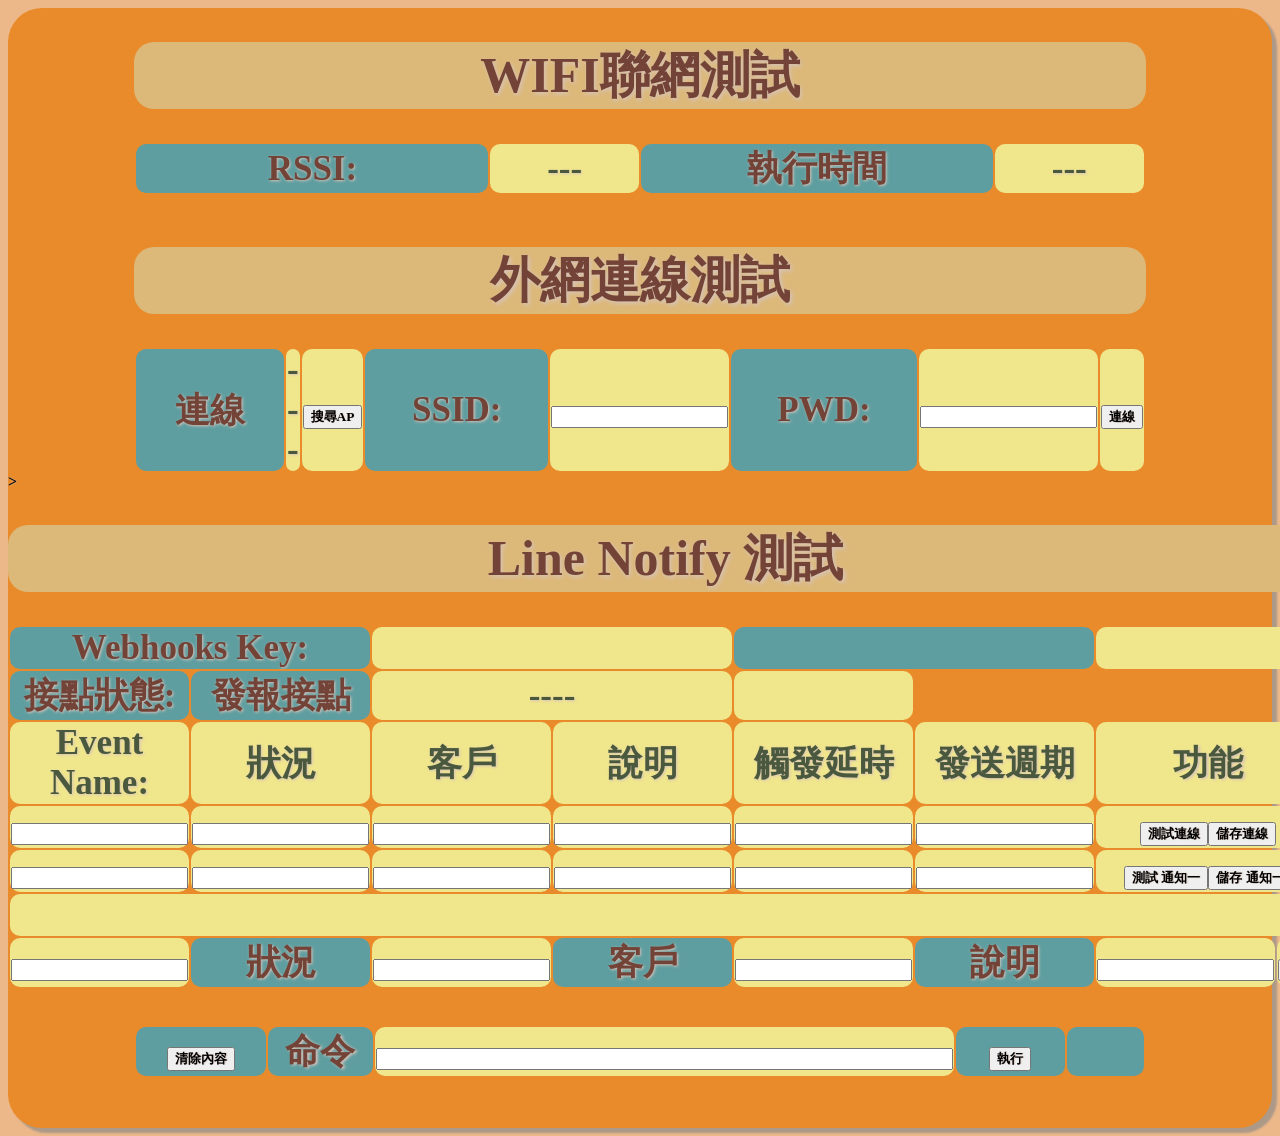
<file: CMSG-ESP8266-WEB/LineNotify通知/Line/index.html>
<!doctype html>
<html>

<head>
	<meta charset='utf-8'>
	<title>WIFI連線測試器</title>
	<!-- <script src='./func.js'></script>
	<script src='./index.js'></script> -->
	<link rel="stylesheet" href="../dist/css/webstyle.css" type="text/css">
</head>

<body>
	<div class="container">
		<div class="div-main">
			<table id="top">
				<caption>
					<h1>WIFI聯網測試</h1>
				</caption>
				<tr>
					<th>RSSI:</th>
					<td>---</td>
					<th>執行時間</th>
					<td>---</td>
				</tr>
			</table>
			</br>
			<div class="div-wifi">
				<table id="wifi">
					<caption>
						<h1>外網連線測試</h1>
					</caption>
					<tr>
						<th>連線</th>
						<td>---</td>
						<td><input type="button" value="搜尋AP" onclick="networkscan()"></td>
						<th>SSID:</th>
						<td><input type="text" id="ssid"></td>
						<th>PWD:</th>
						<td><input type="text" id="pwd"></td>
						<td><input type="button" value="連線" onclick="connectAP()">
					</tr>
				</table>
			</div>
			<div class="div-notify">
				<table>
					<caption>
						<h1>Line Notify 測試</h1>
					</caption>
					<tr>
						<th colspan="2">Webhooks Key:</th>
						<td colspan="2"></td>
						<th colspan="2"></th>
						<td colspan="2"></td>
					</tr>
					<tr>
						<th>接點狀態:</th>
						<th>發報接點</th>
						<td colspan="2">----</td>
						<td></td>>
					</tr>
					<tr>
						<td>Event Name:</th>
						<td>狀況</th>
						<td>客戶</th>
						<td>說明</th>
						<td>觸發延時</th>
						<td>發送週期</th>
						<td colspan="2">功能</th>
					</tr>
					<tr>
						<td><input type="text" id="Event0" /></td>
						<td><input type="text" id="Status0" /></td>
						<td><input type="text" id="Cust0" /></td>
						<td><input type="text" id="Note0" /></td>
						<td><input type="number" id="delay0" /></td>
						<td><input type="number" id="cycle0" /></td>
						<td colspan="2"><input type="button" value="測試連線" onclick="FireNotify(0)"><input type="button"
								value="儲存連線" onclick="saveNotify(0)"></td>
					</tr>
					<tr>
						<td><input type="text" id="Event1" /></td>
						<td><input type="text" id="Status1" /></td>
						<td><input type="text" id="Cust1" /></td>
						<td><input type="text" id="Note1" /></td>
						<td><input type="number" id="delay1" /></td>
						<td><input type="number" id="cycle1" /></td>
						<td colspan="2"><input type="button" value="測試 通知一" onclick="FireNotify(1)"><input type="button"
								value="儲存 通知一" onclick="saveNotify(1)"></td>
					</tr>
					<tr>
						<td colspan="8"></br></td>
					</tr>
					<tr>
						<td><input type="text" id="EN"></td>
						<th>狀況</th>
						<td><input type="text" id="V1"></td>
						<th>客戶</th>
						<td><input type="text" id="V2"></td>
						<th>說明</th>
						<td><input type="text" id="V3"></td>
						<td><input type="button" value="Line" onclick="LineNotify()"></td>
					</tr>
				</table>
			</div>

			</br /></br />
			<div class="div-cmd">
				<table id="cmdtb">
					<tr>
						<th><input type="button" value="清除內容" onclick="cleanCnt()"></th>
						<th>命令</th>
						<td><input type="text" id="cmd" size="70"></td>
						<th tidth="20%"><input type="button" value="執行" onclick="execCmd()"></th>
						<th></th>
					</tr>
				</table>
			</div>
			<br />
			<div id="msg"></div>
			<div id="content"></div>
		</div>
	</div>
	<!-- <script>
		connect();
	</script> -->
</body>

</html>
</file>
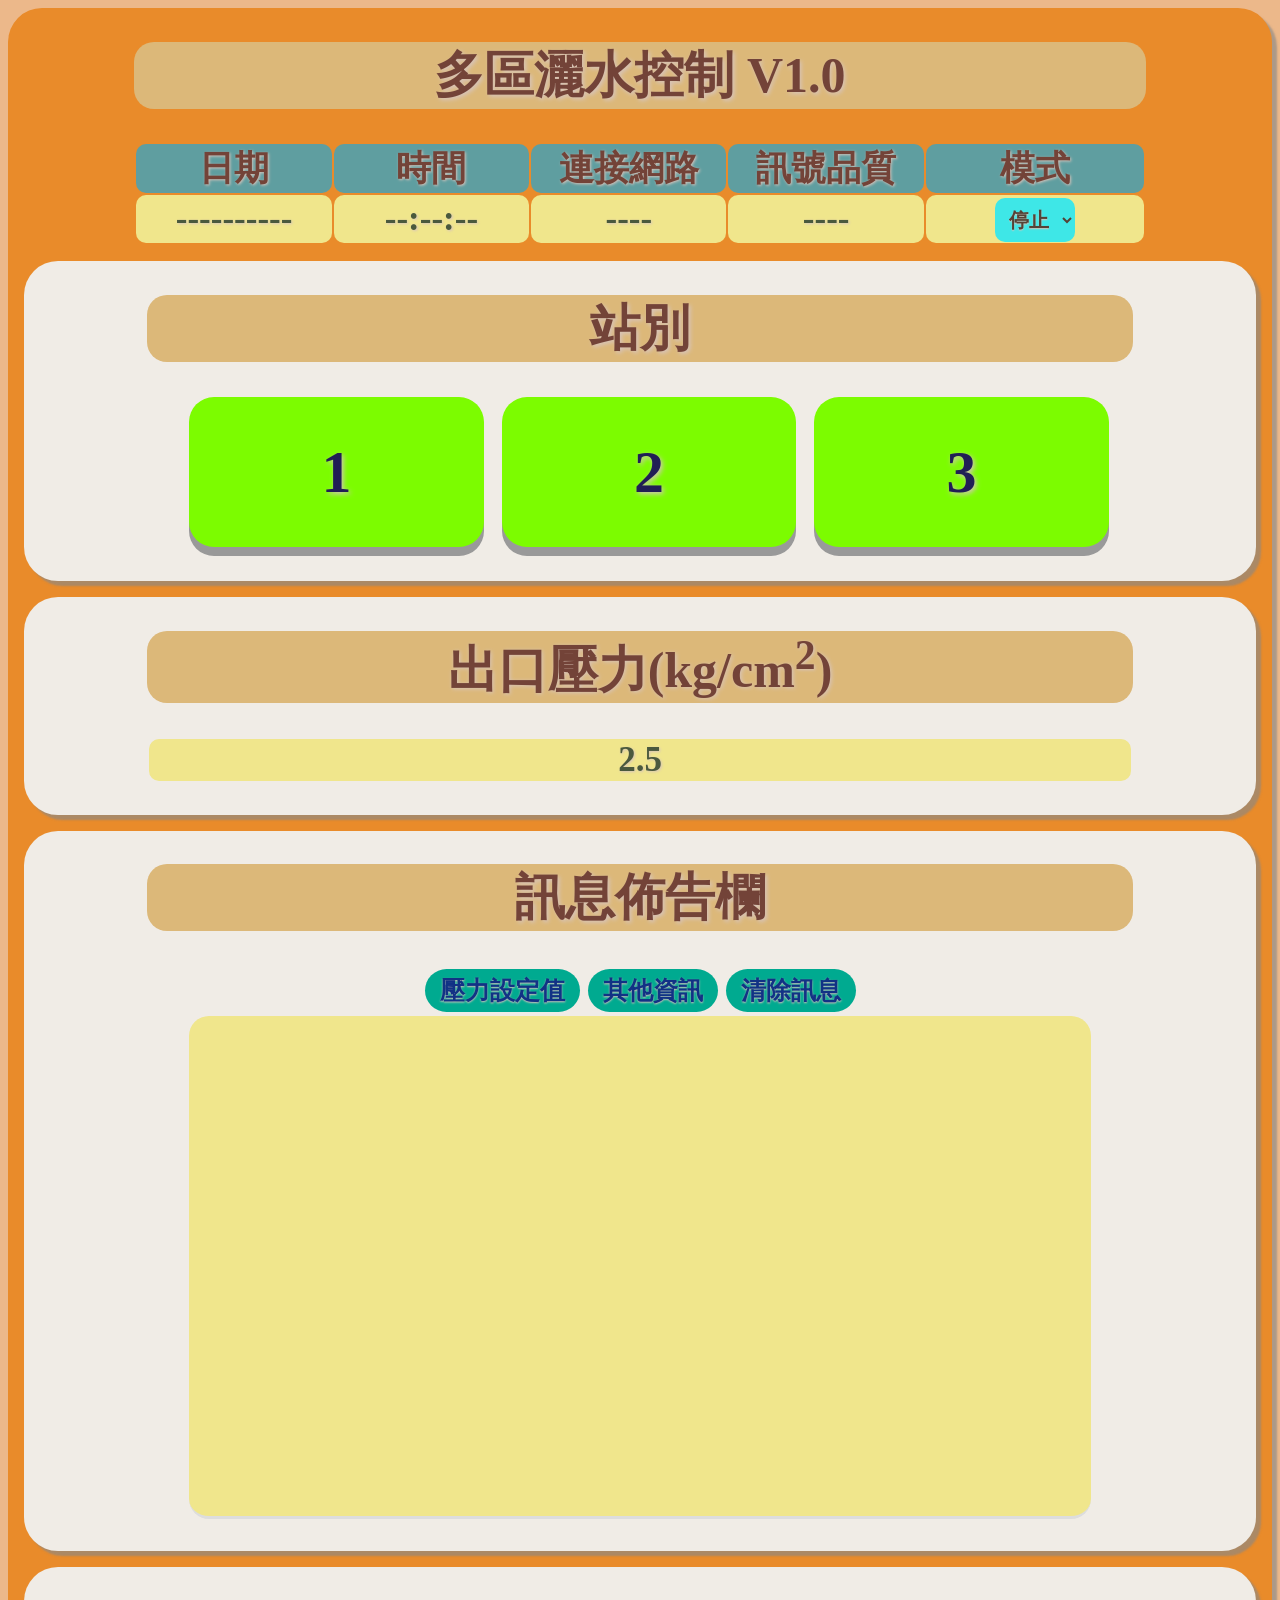
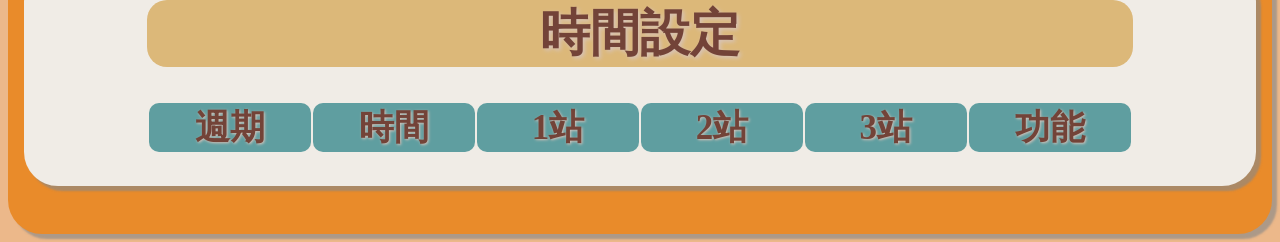
<file: CMSG-ESP8266-WEB/cmsg-Sprinkle-Control/單機型/TIMER/index.html>
<!doctype html>
<html>

<head>
	<meta charset='utf-8'>
	<meta name="viewport" content="width=device-width, initial-scale=1.0">
	<title>定時灑水</title>
	<link rel="stylesheet" type="text/css" href="../dist/css/webstyle.css">
</head>

<body>
	<div class="container">
		<div class="div-main">
			<div class="div-info">
				<table>
					<caption>
						<h1>多區灑水控制 V1.0</h1>
					</caption>
					<thead>
						<th>日期</th>
						<th>時間</th>
						<th>連接網路</th>
						<th>訊號品質</th>
						<th>模式</th>
					</thead>
					<tr>
						<td data-label="日期" id="date" onclick="upTm()">----------</td>
						<td data-label="時間" id="time" onclick="upTm()">--:--:--</td>
						<td data-label="連接網路" id="wifi">----</td>
						<td data-label="訊號品質" id="RSSI">----</td>
						<td data-label="模式">
							<select name="act" id="ACT" onchange="ckchm()">
								<option value="stop">停止</option>
								<option value="auto">自動</option>
								<option value="edit">修改</option>
								<option value="manual">手動</option>
							</select>
						</td>
					</tr>
					<tr id="CMD" style="display: none">
						<td colspan=5>
							<input id="CMD_text" type="text" value=""><button class="button-ok"
								onclick="execCmd()">執行</button>
						</td>
					</tr>
					<tr id="date_edit" style="display: none">
						<td colspan=5>
							修改日期:<input id="EDT" type="datetime-local">
							<button class="button-ok" onclick="setTm()">確認</button>
							<button class="button-cancel" onclick="abET()">取消</button>
						</td>
					</tr>
				</table>
			</div>

			<div class="div-station">
				<table id="STATION">
					<caption>
						<h1>站別</h1>
					</caption>
					<tr>
						<td><input id='SW1' class="button-switch" type="button" value="1" onclick="BTSW(this)"></td>
						<td><input id='SW2' class="button-switch" type="button" value="2" onclick="BTSW(this)"></td>
						<td><input id='SW3' class="button-switch" type="button" value="3" onclick="BTSW(this)"></td>
					</tr>
				</table>
			</div>
			<div class="div-WP">
				<table>
					<caption>
						<h1>出口壓力(kg/cm<sup>2</sup>)</h1>
					</caption>
					<tr>
						<td id="WP">2.5</td>
					</tr>
				</table>
			</div>
			<div class="div-panel">
				<table>
					<caption>
						<h1>訊息佈告欄</h1>
						<button class="button-ok" onclick="showWPInfo()">壓力設定值</button>
						<button class="button-ok" onclick="showInfo()">其他資訊</button>
						<button class="button-ok" onclick="clearInfo()">清除訊息</button>
					</caption>
				</table>
				<nav>
					<ul id="content">
					</ul>
				</nav>

			</div>
			<div class="div-sche">
				<table id="SCHE">
					<caption>
						<h1>時間設定</h1>
					</caption>
					<thead>
						<th>週期</th>
						<th>時間</th>
						<th>1站</th>
						<th>2站</th>
						<th>3站</th>
						<th>功能</th>
					</thead>
					<tr id="time_add" style="display: none;">
						<td colspan="6">
							<button class="button-ok" onclick="newRule()">新增</button>
						</td>
					</tr>
					<tr id="time_edit" style="display: none;">
						<td data-label="週期">
							<label for="d0">
								<input type="checkbox" name="d0" id="d0">
								<span>每天</span>
							</label>
							<label for="w0">
								<input type="checkbox" name="w0" id="w0">
								<span>週日</span>
							</label>
							<label for="w1">
								<input type="checkbox" name="w1" id="w1">
								<span>週一</span>
							</label>
							<label for="w2">
								<input type="checkbox" name="w2" id="w2">
								<span>週二</span>
							</label>
							<label for="w3">
								<input type="checkbox" name="w3" id="w3">
								<span>週三</span>
							</label>
							<label for="w4">
								<input type="checkbox" name="w4" id="w4">
								<span>週四</span>
							</label>
							<label for="w5">
								<input type="checkbox" name="w5" id="w5">
								<span>週五</span>
							</label>
							<label for="w6">
								<input type="checkbox" name="w6" id="w6">
								<span>週六</span>
							</label>
						</td>
						<td data-label="時間"><input type="time" id="tm"></td>
						<td data-label="1站"><input type='number' id='v1' value='0'></td>
						<td data-label="2站"><input type='number' id='v2' value='0'></td>
						<td data-label="3站"><input type='number' id='v3' value='0'></td>
						<td>
							<button class="button-ok" onclick="appSche(1)">儲存</button>
							<button class="button-cancel" onclick="appSche(0)">取消</button>
						</td>
					</tr>
				</table>
				<table id="MAGIC">
					<tr id="MAGIC_edit" style="display: none;">
						<td>
							<label for="all">
								<input type="checkbox" name="all" id="all" onchange="ckAll()">
								<span>全開</span>
							</label>
							<input type='number' id='alltm' value='0' style="display: none;">
						</td>
					</tr>
				</table>
			</div>
		</div>
	</div>

	<!-- <script src='./func.js'></script>
	<script src='./index.js'></script>
	<script>
		setTimeout('connect()', 3000);
	</script> -->
</body>

</html>
</file>
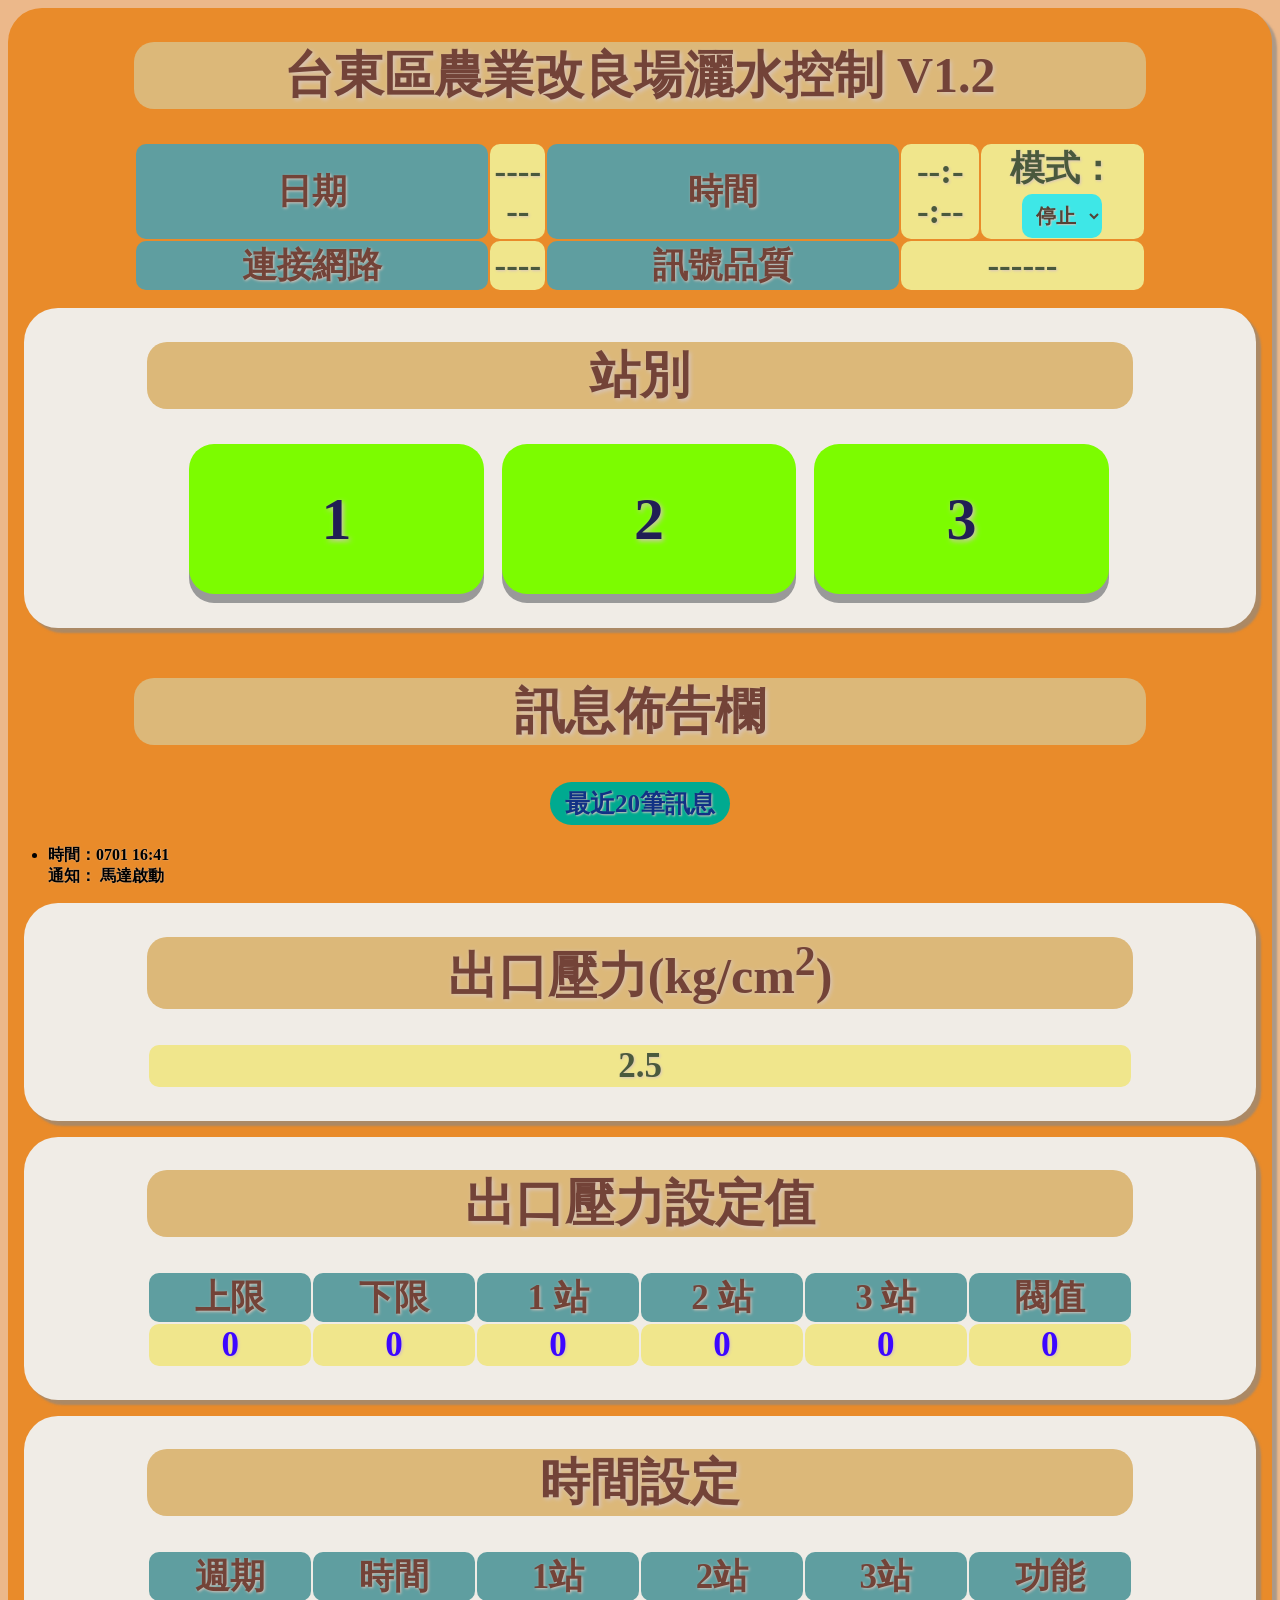
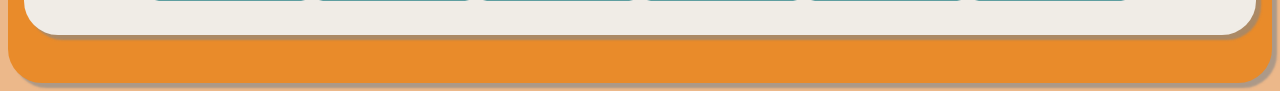
<file: CMSG-ESP8266-WEB/cmsg-Sprinkle-Control/聯網型/TIMER/index.html>
<!doctype html>
<html>

<head>
	<meta charset='utf-8'>
	<meta name="viewport" content="width=device-width, initial-scale=1.0">
	<title>定時灑水</title>
	<link rel="stylesheet" type="text/css" href="../dist/css/webstyle.css">
</head>

<body>
	<div class="container">
		<div class="div-main">
			<table>
				<caption>
					<h1>台東區農業改良場灑水控制 V1.2</h1>
				</caption>
				<tr>
					<th>日期</th>
					<td id="date" onclick="upTm()">------</td>
					<th>時間</th>
					<td id="time" onclick="upTm()">--:--:--</td>
					<td>
						<label for="act">模式：</label>
						<select name="act" id="ACT" onchange="ckchm()">
							<option value="stop">停止</option>
							<option value="auto">自動</option>
							<option value="edit">修改</option>
							<option value="manual">手動</option>
						</select>
					</td>
				</tr>
				<tr>
					<th>連接網路</th>
					<td id="wifi">----</td>
					<th>訊號品質</th>
					<td id="RSSI" colspan=2>------
					</td>
				</tr>
				<tr id="CMD" style="display: none">
					<td colspan=5>
						<input id="CMD_text" type="text" value=""><button class="button-ok"
							onclick="execCmd()">執行</button>
					</td>
				</tr>
				<tr id="date_edit" style="display: none">
					<td colspan=5>
						修改日期:<input id="EDT" type="datetime-local">
						<button class="button-ok" onclick="setTm()">確認</button>
						<button class="button-cancel" onclick="abET()">取消</button>
					</td>
				</tr>
			</table>
			<div class="div-station">
				<table id="STATION">
					<caption>
						<h1>站別</h1>
					</caption>
					<tr>
						<td><input id='SW1' class="button-switch" type="button" value="1" onclick="BTSW(this)"></td>
						<td><input id='SW2' class="button-switch" type="button" value="2" onclick="BTSW(this)"></td>
						<td><input id='SW3' class="button-switch" type="button" value="3" onclick="BTSW(this)"></td>
					</tr>
				</table>
			</div>
			<div class="div-panel">
				<table>
					<caption>
						<h1>訊息佈告欄</h1>
						<button class="button-ok" onclick="message()" style="font-size: 25px;">最近20筆訊息</button>
					</caption>
				</table>
				<nav>
					<ul id="content">
						<li>時間：0701 16:41 <br>
							通知： 馬達啟動</li>
					</ul>
				</nav>

			</div>
			<div class="div-WP">
				<table>
					<caption>
						<h1>出口壓力(kg/cm<sup>2</sup>)</h1>
					</caption>
					<tr>
						<td id="WP">2.5</td>
					</tr>
				</table>
			</div>

			<div class="div-setWP">
				<table>
					<caption>
						<h1>出口壓力設定值</h1>
					</caption>
					<thead>
						<th>上限</th>
						<th>下限</th>
						<th>1 站</th>
						<th>2 站</th>
						<th>3 站</th>
						<th>閥值</th>
					</thead>
					<tr>
						<td id="WPmax" data-label="上限">0</td>
						<td id="WPmin" data-label="下限">0</td>
						<td id="WP1" data-label="1 站">0</td>
						<td id="WP2" data-label="2 站">0</td>
						<td id="WP3" data-label="3 站">0</td>
						<td id="WPrange" data-label="閥值">0</td>
					</tr>
				</table>
			</div>
			<div class="div-sche">
				<table id="SCHE">
					<caption>
						<h1>時間設定</h1>
					</caption>
					<thead>
						<th>週期</th>
						<th>時間</th>
						<th>1站</th>
						<th>2站</th>
						<th>3站</th>
						<th>功能</th>
					</thead>
					<tr id="time_add" style="display: none;">
						<td colspan="6">
							<button class="button-ok" onclick="newRule()">新增</button>
						</td>
					</tr>
					<tr id="time_edit" style="display: none;">
						<td data-label="週期">
							<label for="d0">
								<input type="checkbox" name="d0" id="d0">
								<span>每天</span>
							</label>
							<label for="w0">
								<input type="checkbox" name="w0" id="w0">
								<span>週日</span>
							</label>
							<label for="w1">
								<input type="checkbox" name="w1" id="w1">
								<span>週一</span>
							</label>
							<label for="w2">
								<input type="checkbox" name="w2" id="w2">
								<span>週二</span>
							</label>
							<label for="w3">
								<input type="checkbox" name="w3" id="w3">
								<span>週三</span>
							</label>
							<label for="w4">
								<input type="checkbox" name="w4" id="w4">
								<span>週四</span>
							</label>
							<label for="w5">
								<input type="checkbox" name="w5" id="w5">
								<span>週五</span>
							</label>
							<label for="w6">
								<input type="checkbox" name="w6" id="w6">
								<span>週六</span>
							</label>
						</td>
						<td data-label="時間"><input type="time" id="tm"></td>
						<td data-label="1站"><input type='number' id='v1' value='0'></td>
						<td data-label="2站"><input type='number' id='v2' value='0'></td>
						<td data-label="3站"><input type='number' id='v3' value='0'></td>
						<td>
							<button class="button-ok" onclick="appSche(1)">儲存</button>
							<button class="button-cancel" onclick="appSche(0)">取消</button>
						</td>
					</tr>
				</table>
				<table id="MAGIC">
					<tr id="MAGIC_edit" style="display: none;">
						<td>
							<label for="all">
								<input type="checkbox" name="all" id="all" onchange="ckAll()">
								<span>全開</span>
							</label>
							<input type='number' id='alltm' value='0' style="display: none;">
						</td>
					</tr>
				</table>
			</div>
		</div>
	</div>

	<!-- <script src='./func.js'></script>
	<script src='./index.js'></script>
	<script>
		setTimeout('connect()', 3000);
	</script> -->
</body>

</html>
</file>
<file: CMSG-ESP8266-WEB/cmsg-Elevator-Control/webstyle_new.css>
body,html{height:100%;max-height:100%}.container{width:100%;height:max-content;box-shadow:0px 0px 12px #888888a2 !important;text-align:center;padding-top:5px;margin:auto;margin-top:10px;background-color:#f0ece6;border-radius:34px;box-shadow:0px 2px 10px #888888a2;padding-bottom:1em}.container h1{background-color:blanchedalmond;color:brown;border-radius:20px}.container th{color:brown}.container td{color:#4a593d}.header{width:80%;height:50px;margin:auto}.header h1{color:#323232;background-color:white !important;text-shadow:0.04em 0.04em 0.1em #fff !important}.status{margin:auto;margin-top:10px;background-color:#fff;border-radius:34px;box-shadow:0px 2px 10px #888888a2;padding-bottom:1em;width:95%}.status h1{background-color:blanchedalmond;color:brown;border-radius:20px}.status th{color:brown}.status td{color:#4a593d}.status input[type="button"]{border:none;outline:none;padding:3px 10px;font-size:20px;color:#064b50;border-radius:34px;box-shadow:0 0 4px #999;background-color:#eaff9d}.status input[type="button"]:active{box-shadow:0 0 10px #999;transform:scale(0.8)}.status input[type="button"]:hover{background-color:#fdf8a9}.status table{margin:auto;margin-top:10px;width:90%;letter-spacing:3px;font-size:20px}.status table th{width:30%;font-size:36px}.status table td{width:200px}.m-State{margin:auto;margin-top:10px;background-color:#fff;border-radius:34px;box-shadow:0px 2px 10px #888888a2;padding-bottom:1em;width:95%}.m-State h1{background-color:blanchedalmond;color:brown;border-radius:20px}.m-State th{color:brown}.m-State td{color:#4a593d}.m-State input[type="button"]{border:none;outline:none;padding:5px 10px;font-size:20px;color:#070707;border-radius:34px;box-shadow:0 0 4px #999;background-color:#fff}.m-State input[type="button"]:active{box-shadow:0 0 10px #999;transform:scale(0.8)}.m-State input[type="button"]:hover{background-color:#fdf8a9}.m-State h2{background-color:blanchedalmond;border-radius:34px 34px 0px 0px;margin-block-start:0;margin-block-end:0;font-size:40px}.m-State table{margin:auto;margin-top:10px;letter-spacing:3px;width:90%;border-spacing:5px 5px}.m-State table th{width:20%;font-size:36px}.m-State table td{width:20%;height:50px;font-size:36px;background-color:#fff8b6;border-radius:15px}.m-main{display:flex}.m-Chart{margin:auto;margin-top:10px;background-color:#fff;border-radius:34px;box-shadow:0px 2px 10px #888888a2;padding-bottom:1em;width:45%}.m-Chart h1{background-color:blanchedalmond;color:brown;border-radius:20px}.m-Chart th{color:brown}.m-Chart td{color:#4a593d}.m-Chart h2{background-color:blanchedalmond;border-radius:34px 34px 0px 0px;margin-block-start:0;margin-block-end:0;font-size:40px}.chart-a{margin-top:5vw}.chart-b{position:relative;top:-180px;left:20px}.m-Ctrl{margin:auto;margin-top:10px;background-color:#fff;border-radius:34px;box-shadow:0px 2px 10px #888888a2;padding-bottom:1em;width:45%}.m-Ctrl h1{background-color:blanchedalmond;color:brown;border-radius:20px}.m-Ctrl th{color:brown}.m-Ctrl td{color:#4a593d}.m-Ctrl input[type="button"]{border:none;outline:none;padding:50px 10px;font-size:20px;color:#06500a;border-radius:34px;box-shadow:0 0 4px #999;background-color:#fff}.m-Ctrl input[type="button"]:active{box-shadow:0 0 10px #999;transform:scale(0.8)}.m-Ctrl input[type="button"]:hover{background-color:#fdf8a9}.m-Ctrl h2{background-color:blanchedalmond;border-radius:34px 34px 0px 0px;margin-block-start:0;margin-block-end:0;font-size:40px}.m-Ctrl table{margin:auto}.m-Ctrl table td input{margin-top:0.88em}#Up{background-image:url("./up.svg");background-size:cover;height:0}#Down{background-image:url("./up.svg");transform:rotate(180deg);background-size:cover;height:0}#Down:active{box-shadow:0 0 10px #999;transform:scale(0.8) rotate(180deg) !important}#Stop{background-image:url("./stop.svg");background-size:cover;height:0}#SpdUp{background-image:url("./spdUp.svg");background-size:cover;height:0}#SpdDown{background-image:url("./spdUp.svg");transform:rotate(180deg);background-size:cover;height:0}#SpdDown:active{box-shadow:0 0 10px #999;transform:scale(0.8) rotate(180deg) !important}.m-Loop{margin:auto;margin-top:10px;background-color:#fff;border-radius:34px;box-shadow:0px 2px 10px #888888a2;padding-bottom:1em;width:95%;height:200px}.m-Loop h1{background-color:blanchedalmond;color:brown;border-radius:20px}.m-Loop th{color:brown}.m-Loop td{color:#4a593d}.m-Loop h2{background-color:blanchedalmond;border-radius:34px 34px 0px 0px;margin-block-start:0;margin-block-end:0;font-size:40px}@media screen and (max-width: 2560px){.m-Chart{height:850px}.m-Ctrl{height:850px}#Up{padding:4em;padding-bottom:calc(100% * 1 / 3)}#Down{padding:4em;padding-bottom:calc(100% * 1 / 3)}#Stop{padding:4em;padding-bottom:calc(100% * 1 / 3)}#SpdUp{padding:4em;padding-bottom:calc(100% * 1 / 3)}#SpdDown{padding:4em;padding-bottom:calc(100% * 1 / 3)}}@media screen and (max-width: 1920px){.m-Chart{height:675px}.m-Ctrl{height:675px}#Up{padding:3em;padding-bottom:calc(100% * 1 / 3)}#Down{padding:3em;padding-bottom:calc(100% * 1 / 3)}#Stop{padding:3em;padding-bottom:calc(100% * 1 / 3)}#SpdUp{padding:3em;padding-bottom:calc(100% * 1 / 3)}#SpdDown{padding:3em;padding-bottom:calc(100% * 1 / 3)}}@media screen and (max-width: 1300px){#Up{padding:3em;padding-bottom:calc(100% * 1 / 3)}#Down{padding:3em;padding-bottom:calc(100% * 1 / 3)}#Stop{padding:3em;padding-bottom:calc(100% * 1 / 3)}#SpdUp{padding:3em;padding-bottom:calc(100% * 1 / 3)}#SpdDown{padding:3em;padding-bottom:calc(100% * 1 / 3)}}@media screen and (max-width: 1096px){.m-Chart{height:715px}.m-Ctrl{height:715px}.status table th{font-size:5vw}.status table td{font-size:5vw}.m-State h2{font-size:7vw}.m-State table th{font-size:5vw}.m-State table td{font-size:5vw}.m-Chart h2{font-size:7vw}.m-Ctrl h2{font-size:7vw}.m-Loop h2{font-size:7vw}#Up{padding:3em;padding-bottom:calc(100% * 1 / 3)}#Down{padding:3em;padding-bottom:calc(100% * 1 / 3)}#Stop{padding:3em;padding-bottom:calc(100% * 1 / 3)}#SpdUp{padding:3em;padding-bottom:calc(100% * 1 / 3)}#SpdDown{padding:3em;padding-bottom:calc(100% * 1 / 3)}}@media screen and (max-width: 764px){#Up{padding:3em;padding-bottom:calc(100% * 1 / 3)}#Down{padding:3em;padding-bottom:calc(100% * 1 / 3)}#Stop{padding:3em;padding-bottom:calc(100% * 1 / 3)}#SpdUp{padding:3em;padding-bottom:calc(100% * 1 / 3)}#SpdDown{padding:3em;padding-bottom:calc(100% * 1 / 3)}}@media screen and (max-width: 600px){.m-Chart{height:575px}.m-Ctrl{height:575px}#Up{padding:2.5em;padding-bottom:calc(30% * 1 / 1)}#Down{padding:2.5em;padding-bottom:calc(30% * 1 / 1)}#Stop{padding:2.5em;padding-bottom:calc(30% * 1 / 1)}#SpdUp{padding:2.5em;padding-bottom:calc(30% * 1 / 1)}#SpdDown{padding:2.5em;padding-bottom:calc(30% * 1 / 1)}}
</file>
<file: CMSG-ESP8266-WEB/cmsg-IronRollDoor-Control/webstyle.css>
.container{width:100%;height:max-content;box-shadow:0px 0px 12px #888888a2 !important;text-align:center;padding-top:5px;background-color:#f0ece6;border-radius:34px;box-shadow:0px 2px 10px #888888a2;padding-bottom:1em;margin:0.1em 0.1em 0.1em 0.1em}.container h1{background-color:blanchedalmond;color:brown;border-radius:20px;width:auto}.container th{color:brown}.container td{color:#4a593d}.header{grid-area:header;width:80%;height:50px;margin:auto}.header h1{color:#323232;background-color:#f5c277 !important;font-size:30px}.status{background-color:#f0ece6;border-radius:34px;box-shadow:0px 2px 10px #888888a2;padding-bottom:1em;margin:0.1em 0.1em 0.1em 0.1em;background-color:white;margin:auto;width:95%}.status h1{background-color:blanchedalmond;color:brown;border-radius:20px;width:auto}.status th{color:brown}.status td{color:#4a593d}.status input[type="button"]{border:none;outline:none;padding:3px 10px;font-size:20px;color:#063250;border-radius:34px;box-shadow:0 0 4px #999;background-color:#94dbf7}.status input[type="button"]:active{box-shadow:0 0 10px #999;transform:scale(0.8)}.status input[type="button"]:hover{background-color:#fdf8a9}.status table{margin:auto;width:90%;letter-spacing:3px;font-size:36px}.status table th{width:30%}.status table td{width:200px;font-size:36px}.div-monitor{background-color:#f0ece6;border-radius:34px;box-shadow:0px 2px 10px #888888a2;padding-bottom:1em;margin:0.1em 0.1em 0.1em 0.1em;margin:auto;margin-top:10px;background-color:white;width:95%}.div-monitor h1{background-color:blanchedalmond;color:brown;border-radius:20px;width:auto}.div-monitor th{color:brown}.div-monitor td{color:#4a593d}.div-monitor h2{background-color:blanchedalmond;border-radius:34px 34px 0px 0px;margin-block-start:0;margin-block-end:0;font-size:40px}.div-monitor table{margin:auto;width:90%;letter-spacing:3px;font-size:36px}.div-controller{background-color:#f0ece6;border-radius:34px;box-shadow:0px 2px 10px #888888a2;padding-bottom:1em;margin:0.1em 0.1em 0.1em 0.1em;margin:auto;margin-top:10px;background-color:white;width:98%}.div-controller h1{background-color:blanchedalmond;color:brown;border-radius:20px;width:auto}.div-controller th{color:brown}.div-controller td{color:#4a593d}.div-controller h2{background-color:blanchedalmond;border-radius:34px 34px 0px 0px;margin-block-start:0;margin-block-end:0;font-size:40px}.div-controller table{margin:auto;margin-top:10px;height:100%;border-spacing:5px 0px}.div-controller table th{background-color:#777;border-radius:10px 10px 0 0;font-size:36px}.div-controller table td{height:43vh;width:22vw;padding-bottom:3em;border-radius:0 0 10px 10px;background-color:#505050}.sw-style{margin:50px 0px 5px 0px}.sw-up{display:flex;margin:auto;margin-top:20px;height:85px;width:85px;outline:none;border:thick 5px;background-color:orange;border-radius:5px;transform:scale(1.5)}.sw-up::before{content:"";position:relative;top:12px;left:5px;border-left:30px solid transparent;border-right:30px solid transparent;border-bottom:50px solid #fff}.sw-up:active{transform:scale(1.2);box-shadow:0px 0px 15px #ffffffa2 !important}.sw-stop{display:flex;margin:auto;margin-top:80px;height:85px;width:85px;outline:none;border:thick 5px;background-color:red;border-radius:5px;transform:scale(1.5)}.sw-stop::before{content:"";position:relative;top:10px;left:5px;outline:none;border-left:30px solid transparent;border-right:30px solid transparent;border-top:30px solid transparent;border-bottom:30px solid transparent;background:white;border-radius:50%}.sw-stop:active{transform:scale(1.2);box-shadow:0px 0px 15px #ffffffa2 !important}.sw-down{display:flex;margin:auto;margin-top:80px;height:85px;width:85px;outline:none;border:thick 5px;background-color:orange;border-radius:5px;transform:scale(1.5) rotate(180deg)}.sw-down::before{content:"";position:relative;top:12px;left:5px;outline:none;border-left:30px solid transparent;border-right:30px solid transparent;border-bottom:50px solid #fff}.sw-down:active{transform:scale(1.2) rotate(180deg);box-shadow:0px 0px 15px #ffffffa2 !important}#wifi-content{display:none;height:75%;padding-bottom:1em;border-radius:15px;background-color:#f0ece6;margin:auto;position:fixed;top:5%;left:2.5%;width:95%}#wifi-content input[type="button"]{border:none;outline:none;padding:8px 12px;font-size:20px;color:#000;border-radius:34px;box-shadow:0 0 4px #999;background-color:#fff}#wifi-content input[type="button"]:active{box-shadow:0 0 10px #999;transform:scale(0.8)}#wifi-content input[type="button"]:hover{background-color:#fdf8a9}#wifi-content h2{color:brown;background-color:blanchedalmond;border-radius:10px;margin-block-start:0;margin-block-end:0;font-size:30px}#wifi-content h3{color:brown;font-size:28px}#wifi-content ul{display:block;height:350px;overflow:hidden;overflow-y:auto;margin-right:3em}#wifi-content li{display:block;margin-bottom:0.1em}#wifi-content input[type="button"]{color:#06500a}html,body{height:100%}@supports (-moz-appearance: none){.sw-up::before{top:-18px;left:4px}.sw-stop::before{border-left:40px solid transparent;border-right:40px solid transparent;transform:scale(0.7);top:0px;left:-6px}.sw-down::before{top:-18px;left:1px}}@media screen and (max-width: 1000px){.status table{font-size:5vw}.status table td{font-size:5vw}.div-monitor h2{font-size:6vw}.div-monitor table{font-size:5vw}.div-controller h2{font-size:6vw}.div-controller table th{font-size:7vw}.sw-title{font-size:7vw}}@media screen and (max-width: 600px){.header h1{font-size:5vw}.sw-up{transform:scale(1)}.sw-up:active{transform:scale(0.8)}.sw-stop{transform:scale(1);margin-top:20px}.sw-stop:active{transform:scale(0.8)}.sw-down{transform:scale(1) rotate(180deg);margin-top:20px}.sw-down:active{transform:scale(0.8) rotate(180deg)}.div-controller table td{padding-bottom:3em}}@media screen and (max-width: 400px){.sw-up{transform:scale(0.7)}.sw-stop{transform:scale(0.7)}.sw-down{transform:scale(0.7) rotate(180deg)}.sw-style{margin:0px 10px 5px 0px;width:1vw}}@media screen and (max-width: 350px){.sw-up{transform:scale(0.6)}.sw-stop{transform:scale(0.6)}.sw-down{transform:scale(0.6) rotate(180deg)}}
</file>
<file: CMSG-ESP8266-WEB/cmsg-Respirator-Control/webstyle.css>
input[type="text"]{border:none;border-bottom:1px solid black;outline:none;text-align:center;font-size:24px}input[type="number"]{border:none;border-bottom:1px solid black;outline:none;text-align:center;font-size:24px;width:100px}.container{width:100%;height:100%;box-shadow:0px 6px 12px #888888a2 !important;text-align:center;padding-top:5px;background-color:#f0ece6;border-radius:34px;box-shadow:0px 2px 10px #888888a2;padding-bottom:1em;margin:0.1em 0.1em 0.1em 0.1em}.container h1{background-color:red;color:#fff;border-radius:20px;width:auto}.container th{color:brown}.container td{color:#4a593d}.grid-container{display:grid;grid-template-areas:"header header header header header header" "status status status status status status";grid-gap:10px;padding:10px;border-radius:20px}.header{grid-area:header;width:80%;height:50px;margin:auto}.header h1{color:red;background-color:white !important;text-shadow:0.04em 0.04em 0.1em #fff !important}.mask{display:none;background-color:#0000008a;position:absolute;width:100%;height:100%;top:0%;left:0%}#wifi-content{display:none;height:75%;box-shadow:0px 2px 10px #888888a2;padding-bottom:1em;border-radius:15px;background-color:#f0ece6;margin:auto;position:absolute;top:5%;left:2.5%;width:95%}#wifi-content input[type="button"]{border:none;outline:none;padding:8px 20px;font-size:28px;color:#fff;border-radius:34px;box-shadow:0 0 4px #999;background-color:#fff}#wifi-content input[type="button"]:active{box-shadow:0 0 10px #999;transform:scale(0.8)}#wifi-content input[type="button"]:hover{background-color:#fdf8a9}#wifi-content h2{color:brown;background-color:white;border-radius:10px;margin-block-start:0;margin-block-end:0;font-size:30px}#wifi-content ul{display:block;height:350px;overflow:hidden;overflow-y:auto;margin-right:3em}#wifi-content li{display:block;margin-bottom:0.1em}#wifi-content input[type="button"]{color:#06500a}#wifi-now{font-size:30px;margin-bottom:0.5em;margin-top:0.5em}#wifi-pwd{display:none}#pwd{margin-top:1em;margin-bottom:1em}.w-btn{background-color:white;width:95%;border-radius:34px;margin-top:0.5em;font-size:24px}.w-btn:hover{background-color:#d8d8d8}.w-scan{padding:0px !important;width:100%;height:40px;background-color:#caf8f6 !important;margin-top:0.5em}.status{background-color:#f0ece6;border-radius:34px;box-shadow:0px 2px 10px #888888a2;padding-bottom:1em;margin:0.1em 0.1em 0.1em 0.1em;grid-area:status;background-color:white;margin:auto;width:95%}.status h1{background-color:red;color:#fff;border-radius:20px;width:auto}.status th{color:brown}.status td{color:#4a593d}.status input[type="button"]{border:none;outline:none;padding:3px 10px;font-size:20px;color:#06500a;border-radius:34px;box-shadow:0 0 4px #999;background-color:#eaff9d}.status input[type="button"]:active{box-shadow:0 0 10px #999;transform:scale(0.8)}.status input[type="button"]:hover{background-color:#fdf8a9}.status table{margin:auto;margin-top:10px;letter-spacing:3px;font-size:20px}.status table td{width:200px}.status select{font-size:24px;color:#06500a;border-radius:34px;box-shadow:0 0 4px #999;background-color:#eaff9d;border:none;outline:none;padding:3px 3px 1px 5px}.control{background-color:#f0ece6;border-radius:34px;box-shadow:0px 2px 10px #888888a2;padding-bottom:1em;margin:0.1em 0.1em 0.1em 0.1em;background-color:white;margin:auto;width:95%}.control h1{background-color:red;color:#fff;border-radius:20px;width:auto}.control th{color:brown}.control td{color:#4a593d}.control label{padding:0;margin-right:3px;cursor:pointer}.control input[type="checkbox"]{display:none}.control input[type="checkbox"]+span{display:inline-block;background-color:#b3b3b3;padding:5px 15px;border-radius:100%;color:#fff;user-select:none;cursor:default}.control input[type="checkbox"]:checked+span{color:#fff}.control input[type="button"]{border:none;outline:none;padding:8px 20px;font-size:28px;color:#fff;border-radius:34px;box-shadow:0 0 4px #999;background-color:#fff}.control input[type="button"]:active{box-shadow:0 0 10px #999;transform:scale(0.8)}.control input[type="button"]:hover{background-color:#fdf8a9}.control h1{width:100%;margin:auto}.state{display:none;background-color:#f0ece6;border-radius:34px;box-shadow:0px 2px 10px #888888a2;padding-bottom:1em;margin:0.1em 0.1em 0.1em 0.1em;background-color:white;width:95%;margin:auto}.state input[type="button"]{border:none;outline:none;padding:8px 20px;font-size:28px;color:#fff;border-radius:34px;box-shadow:0 0 4px #999;background-color:#fff}.state input[type="button"]:active{box-shadow:0 0 10px #999;transform:scale(0.8)}.state input[type="button"]:hover{background-color:#fdf8a9}.state h1{background-color:red;color:#fff;border-radius:20px;width:auto}.state th{color:brown}.state td{color:#4a593d}.state h1{width:100%;margin:auto}.state table{margin:auto}.option{font-size:28px}.btn-trigger{padding:8px}.btn-trigger input[type="button"]{border:none;outline:none;padding:8px 20px;font-size:28px;color:#fff;border-radius:34px;box-shadow:0 0 4px #999;background-color:#fff}.btn-trigger input[type="button"]:active{box-shadow:0 0 10px #999;transform:scale(0.8)}.btn-trigger input[type="button"]:hover{background-color:#fdf8a9}.sys{display:none}.cmd{background-color:#f0ece6;border-radius:34px;box-shadow:0px 2px 10px #888888a2;padding-bottom:1em;margin:0.1em 0.1em 0.1em 0.1em;background-color:white;width:95%;margin:auto}.cmd h1{background-color:red;color:#fff;border-radius:20px;width:auto}.cmd th{color:brown}.cmd td{color:#4a593d}.cmd input[type="button"]{border:none;outline:none;padding:8px 12px;font-size:20px;color:#000;border-radius:34px;box-shadow:0 0 4px #999;background-color:#fff}.cmd input[type="button"]:active{box-shadow:0 0 10px #999;transform:scale(0.8)}.cmd input[type="button"]:hover{background-color:#fdf8a9}.cmd input{font-size:20px}.log{background-color:#f0ece6;border-radius:34px;box-shadow:0px 2px 10px #888888a2;padding-bottom:1em;margin:0.1em 0.1em 0.1em 0.1em;background-color:white;width:95%;margin:auto}.log h1{background-color:red;color:#fff;border-radius:20px;width:auto}.log th{color:brown}.log td{color:#4a593d}.log input[type="button"]{border:none;outline:none;padding:8px 20px;font-size:28px;color:#fff;border-radius:34px;box-shadow:0 0 4px #999;background-color:#fff}.log input[type="button"]:active{box-shadow:0 0 10px #999;transform:scale(0.8)}.log input[type="button"]:hover{background-color:#fdf8a9}.btn-log{color:black !important}#reset{background-color:yellow}#start{background-color:lime}#stop{background-color:red}#swState{margin-top:5px;font-size:26px;padding:0px 5px;position:absolute;left:80%;color:#0d1eb4;font-size:24px}#swMain{margin-top:5px;font-size:26px;padding:0px 5px;position:absolute;left:80%;color:#6000b9;font-size:24px}@media screen and (max-width: 400px){.header{width:90%}.header h1{font-size:28px !important}input[type="button"]{padding:3px 6px !important;font-size:26px !important}}
</file>
<file: CMSG-ESP8266-WEB/cmsg-WebConsole/webstyle.css>
#baud{border:none;outline:none;padding:14px 10px;font-size:20px;color:black;border-radius:34px;box-shadow:0 0 4px #999;background-color:white}#baud option{color:black}.container{width:100%;height:max-content;box-shadow:0px 0px 12px #888888a2 !important;text-align:center;padding-top:5px;background-color:#f0ece6;border-radius:34px;box-shadow:0px 2px 10px #888888a2;padding-bottom:1em;padding-bottom:10em}.container h1{background-color:blanchedalmond;color:brown;border-radius:20px}.container th{color:brown}.container td{color:#4a593d}.header{width:80%;height:50px;margin:auto}.header h1{color:#323232;background-color:white !important;text-shadow:0.04em 0.04em 0.1em #fff !important}.footer{overflow:hidden;position:fixed;bottom:0px;left:0px;width:100%;border-radius:34px 34px 0 0;background-color:#f0ece6;box-shadow:0px 0px 10px #888888a2;text-align:center;margin:0.1em 0.1em 0em 0.1em}.footer span{font-size:25px}.footer input[type="checkbox"]{display:none}.footer input[type="checkbox"]+span{display:inline-block;background-color:#f0ece6;padding:10px 15px;border-radius:50%;margin:0.3em 0em 0.3em 0em;color:brown;user-select:none}.footer input[type="checkbox"]:checked+span{color:#fff;background-color:#2979e2;box-shadow:0px 0px 15px #4ac6ffb2}.status{background-color:#f0ece6;border-radius:34px;box-shadow:0px 2px 10px #888888a2;padding-bottom:1em;background-color:white;margin:auto;width:95%}.status h1{background-color:blanchedalmond;color:brown;border-radius:20px}.status th{color:brown}.status td{color:#4a593d}.status input[type="button"]{border:none;outline:none;padding:3px 10px;font-size:20px;color:#06500a;border-radius:34px;box-shadow:0 0 4px #999;background-color:#eaff9d}.status input[type="button"]:active{box-shadow:0 0 10px #999;transform:scale(0.8)}.status input[type="button"]:hover{background-color:#fdf8a9}.status table{margin:auto;margin-top:10px;width:90%;letter-spacing:3px;font-size:20px}.status table th{width:30%}.status table td{width:200px}#main{margin:auto;width:100%;height:100%}body,html{height:100%;max-height:100%}#tx{width:95%;height:50vh;background-color:#323232;margin-top:1em;font-size:18px}textarea{resize:none;outline:none}.cmd{color:brown;font-size:24px;margin-top:1em}.cmd input[type="button"]{border:none;outline:none;padding:8px 12px;font-size:20px;color:#000;border-radius:34px;box-shadow:0 0 4px #999;background-color:#fff}.cmd input[type="button"]:active{box-shadow:0 0 10px #999;transform:scale(0.8)}.cmd input[type="button"]:hover{background-color:#fdf8a9}.cmd.active label{transform:translate(0, 4px) scale(0.75)}.feature-style{display:inline-block;width:100%;margin-top:1em}.feature-style table{border:7px solid #323232;border-radius:20px;background-color:blanchedalmond;margin:auto}.feature-style table input[type="button"]{border:none;outline:none;padding:8px 12px;font-size:20px;color:#000;border-radius:34px;box-shadow:0 0 4px #999;background-color:#fff}.feature-style table input[type="button"]:active{box-shadow:0 0 10px #999;transform:scale(0.8)}.feature-style table input[type="button"]:hover{background-color:#fdf8a9}.feature-style table input{margin:0.2em 0.1em 0.2em 0.1em}.feature-style table tbody td{margin:7px;display:inline-block}.float-container{box-sizing:border-box;margin:auto;margin-top:1em;padding-right:10px;position:relative;width:300px}.float-container input[type="button"]{border:none;outline:none;padding:8px 12px;font-size:20px;color:#000;border-radius:34px;box-shadow:0 0 4px #999;background-color:#fff}.float-container input[type="button"]:active{box-shadow:0 0 10px #999;transform:scale(0.8)}.float-container input[type="button"]:hover{background-color:#fdf8a9}.float-container input[type="text"]{border:none;font-size:20px;outline:0;padding:16px 10px 10px;width:100%;color:#000000 !important}.float-container label{font-size:26px;position:absolute;top:-20px;transform-origin:top left;transform:translate(10px, 25px) scale(1);transition:all 0.1s ease-in-out;color:brown !important}.float-container.active label{transform:translate(0, 4px) scale(0.75)}#html-help{display:block;width:100%;height:92%}.mask{display:none;background-color:#0000008a;position:absolute;width:100%;height:120%;top:0%;left:0%}#wifi-content{display:none;height:75%;padding-bottom:1em;border-radius:15px;background-color:#f0ece6;margin:auto;position:fixed;top:5%;left:2.5%;width:95%}#wifi-content input[type="button"]{border:none;outline:none;padding:8px 12px;font-size:20px;color:#000;border-radius:34px;box-shadow:0 0 4px #999;background-color:#fff}#wifi-content input[type="button"]:active{box-shadow:0 0 10px #999;transform:scale(0.8)}#wifi-content input[type="button"]:hover{background-color:#fdf8a9}#wifi-content h2{color:brown;background-color:blanchedalmond;border-radius:10px;margin-block-start:0;margin-block-end:0;font-size:30px}#wifi-content h3{color:brown;font-size:28px}#wifi-content ul{display:block;height:350px;overflow:hidden;overflow-y:auto;margin-right:3em}#wifi-content li{display:block;margin-bottom:0.1em}#wifi-content input[type="button"]{color:#06500a}#wifi-now{font-size:30px;margin:0.5em 0em;color:#06500a}.w-btn{background-color:white;width:95%;border-radius:34px;margin-top:0.5em;font-size:24px}.w-btn:hover{background-color:#d8d8d8}.w-scan{padding:0px !important;width:100%;height:40px;background-color:#caf8f6 !important;margin-top:0.5em}.w-scan:disabled{background-color:#ccc !important}.optional{display:flex}.optional table{margin:auto}.optional table tbody td{display:block}.optional table tbody td select{width:80vw;height:50px;font-size:24px;text-align-last:center;background-color:#505050}.optional table tbody td div{width:80vw}.optional table tbody td span{margin:3.5em 3.5em 0em 4em}.isCmd-style input[type="checkbox"]{display:none}.isCmd-style input[type="checkbox"]+span{display:inline-block;background-color:#8b8b8b77;padding:10px 15px;border-radius:10px;margin:0.3em 0em 0.3em 0em;color:brown;user-select:none}.isCmd-style input[type="checkbox"]:checked+span{color:#fff;background-color:#2979e2;box-shadow:0px 0px 15px #4ac6ffb2}@media screen and (max-height: 700px){html,body{margin-bottom:220px;height:100%}.container{height:max-content}}
</file>
<file: CMSG-ESP8266-WEB/components/webstyle.css>
*{font-family:arial}.float-container{border:solid 1px #ccc;box-sizing:border-box;margin-bottom:8px;padding:0 8px;position:relative;width:300px}.float-container input{border:none;font-size:16px;outline:0;padding:16px 0 10px;width:100%}.float-container label{font-size:16px;position:absolute;transform-origin:top left;transform:translate(0, 16px) scale(1);transition:all 0.1s ease-in-out}.float-container.active label{transform:translate(0, 4px) scale(0.75)}.checkmark{display:inline-block;width:22px;height:22px;margin-left:1em;margin-top:1em;transform:rotate(45deg) scale(2);box-shadow:0 0 3px #999;border-radius:100%}.checkmark:active{transform:rotate(45deg) scale(1.8);box-shadow:0 0 10px #999;border-radius:100%}.checkmark:active .checkmark_circle{background-color:rgba(104,216,104,0.541)}.checkmark_circle{position:absolute;width:22px;height:22px;background-color:#68d868;border-radius:11px;left:0;top:0;outline:none;border:none}.checkmark_stem{position:absolute;width:3px;height:9px;background-color:#fff;left:11px;top:6px}.checkmark_kick{position:absolute;width:3px;height:3px;background-color:#fff;left:8px;top:12px}.closemark{display:inline-block;width:22px;height:22px;margin-left:1em;margin-top:1em;transform:rotate(45deg) scale(2);box-shadow:0 0 3px #999;border-radius:100%}.closemark:active{transform:rotate(45deg) scale(1.8);box-shadow:0 0 10px #999;border-radius:100%}.closemark:active .closemark_circle{background-color:#e43e3e9f}.closemark_circle{position:absolute;width:22px;height:22px;background-color:#e43e3e;border-radius:11px;left:0;top:0;outline:none;border:none}.closemark_stem{position:absolute;width:3px;height:10px;background-color:#fff;left:9.5px;top:6px}.closemark_kick{position:absolute;width:10px;height:3px;background-color:#fff;left:6px;top:9.5px}
</file>
<file: CMSG-ESP8266-WEB/cmsg-Molsure-Sensor/dist/css/webstyle.css>
*{font-weight:700 !important;text-shadow:0.03em 0.03em 0.08em #d7c4bb !important;font-family:"Microsoft JhengHei";transition:0.2s}body{background-color:#ecb88a}table{text-align:center;margin:auto}h1{font-size:50px;color:#734338}.col-1{width:8.33%}.col-2{width:16.66%}.col-3{width:25%}.col-4{width:33.33%}.col-5{width:41.66%}.col-6{width:50%}.col-7{width:58.33%}.col-8{width:66.66%}.col-9{width:75%}.col-10{width:83.33%}.col-11{width:91.66%}.col-12{width:100%}.button-ok{border:none;border-radius:25px;color:#113285;background-color:#00aa90;cursor:pointer;text-align:center;padding:5px 15px;text-decoration:none;display:inline-block;font-size:16px;margin:4px 2px}.button-cancel{border:none;border-radius:25px;color:#fff;background-color:#ff3c00;cursor:pointer;text-align:center;padding:5px 15px;text-decoration:none;display:inline-block;font-size:16px;margin:4px 2px}.button-switch{border:none;border-radius:25px;color:#211e55;background-color:#7cfc00;cursor:pointer;text-align:center;font-size:60px;box-shadow:0 9px #999;width:30%;height:150px;margin-left:0.3em}.button-switch:active{box-shadow:0 5px #666;transform:translateY(4px)}.div-main{background-color:#e98b2a;border-radius:34px;box-shadow:5px 5px 2px #888888a2;padding-bottom:2em}.div-main h1{background-color:#dcb879;border-radius:20px}.div-main th{color:#734338;font-size:35px;background-color:#dcb879;border-radius:10px}.div-main td{color:#4a593d;font-size:35px;background-color:#f0ece6;border-radius:10px}.div-main table{width:80%}.div-main th{background-color:#5f9ea0;font-size:35px;inline-size:10em}.div-main td{background-color:khaki;color:#4a593d;font-size:35px}.div-main select{padding:0.5em;font-size:20px;background-color:#d75455;color:#554236;border-radius:10px;border:none}.div-station{background-color:#f0ece6;border-radius:34px;box-shadow:5px 5px 2px #888888a2;padding-bottom:2em;margin:1em 1em 1em 1em}.div-station h1{background-color:#dcb879;border-radius:20px;width:auto}.div-station tr td{display:contents}.div-panel{background-color:#f0ece6;border-radius:34px;box-shadow:5px 5px 2px #888888a2;padding-bottom:2em;margin:1em 1em 1em 1em}.div-panel h1{background-color:#dcb879;border-radius:20px;width:auto}.div-panel ul{background-color:khaki;border-bottom:3px solid #ddd;display:block;border-radius:20px;margin:auto;width:80%;height:500px;overflow:hidden;overflow-y:scroll}.div-panel li{border-bottom:3px solid #f59090;display:block;text-align:center;color:#002efc;margin:0em 1.2em 0em 0em;border-radius:0px;padding-top:1em;font-size:28px}.div-setWP{background-color:#f0ece6;border-radius:34px;box-shadow:5px 5px 2px #888888a2;padding-bottom:2em;margin:1em 1em 1em 1em}.div-setWP h1{background-color:#dcb879;border-radius:20px;width:auto}.div-setWP td{display:block;margin-bottom:0.3em}.div-setWP button{padding-left:2em;padding-right:2em;font-size:25px;margin:auto}.div-sendmessage{background-color:#f0ece6;border-radius:34px;box-shadow:5px 5px 2px #888888a2;padding-bottom:2em;margin:1em 1em 1em 1em}.div-sendmessage h1{background-color:#dcb879;border-radius:20px;width:auto}.div-sendmessage table{width:80%}.div-sendmessage th{background-color:#5f9ea0;font-size:35px;inline-size:10em}.div-sendmessage td{background-color:khaki;color:#4a593d;font-size:35px}.div-sendmessage th{font-size:35px;inline-size:10em}.div-sendmessage td{color:#4a593d;font-size:35px}.div-sendmessage input{margin-bottom:1em;text-align:center;font-size:20px;width:80%}.div-sendmessage select{background-color:#6186eb}.div-outletWater{background-color:#f0ece6;border-radius:34px;box-shadow:5px 5px 2px #888888a2;padding-bottom:2em;margin:1em 1em 1em 1em}.div-outletWater h1{background-color:#dcb879;border-radius:20px;width:auto}.div-outletWater table{width:80%}.div-outletWater th{background-color:#5f9ea0;font-size:35px;inline-size:10em}.div-outletWater td{background-color:khaki;color:#4a593d;font-size:35px}.div-outletWater th{font-size:35px;inline-size:10em}.div-outletWater td{color:#4a593d;font-size:35px;text-align:center}.div-moisture{background-color:#f0ece6;border-radius:34px;box-shadow:5px 5px 2px #888888a2;padding-bottom:2em;margin:1em 1em 1em 1em}.div-moisture h1{background-color:#dcb879;border-radius:20px;width:auto}.div-moisture table{width:80%}.div-moisture th{background-color:#5f9ea0;font-size:35px;inline-size:10em}.div-moisture td{background-color:khaki;color:#4a593d;font-size:35px}.div-moisture th{font-size:35px;inline-size:10em}.div-moisture td{color:#4a593d;font-size:35px}.div-moisture span{display:block;text-align:center}.div-moisture span input{padding:0.5em;font-size:20px;text-align:center}.div-sche{background-color:#f0ece6;border-radius:34px;box-shadow:5px 5px 2px #888888a2;padding-bottom:2em;margin:1em 1em 1em 1em}.div-sche h1{background-color:#dcb879;border-radius:20px;width:auto}.div-sche table{width:80%}.div-sche th{background-color:#5f9ea0;font-size:35px;inline-size:10em}.div-sche td{background-color:khaki;color:#4a593d;font-size:35px}.div-sche label{padding:0;margin-right:3px;cursor:pointer}.div-sche input[type="checkbox"]{display:none}.div-sche input[type="checkbox"]+span{display:inline-block;background-color:#b3b3b3;padding:5px 8px;border-radius:20px;color:#444;user-select:none}.div-sche input[type="checkbox"]:checked+span{color:#fff;background-color:#2979e2}.div-sche th{font-size:35px;inline-size:10em}.div-sche td{color:#4a593d;font-size:35px}.div-sche input{text-align:center;padding:1em}@media screen and (max-width: 1096px){h1{font-size:32px}.div-main th{font-size:30px}.div-main td{font-size:30px}}@media screen and (max-width: 770px){h1{font-size:25px}.div-main th{font-size:23px}.div-main td{font-size:23px}.button-switch{display:block;width:80%;margin:0.5em 0em 0.5em 0.6em}.div-setWP thead{clip:rect(0 0 0 0);position:absolute}.div-setWP tr{background-color:khaki;border-bottom:3px solid #ddd;display:block;border-radius:20px}.div-setWP td{border-bottom:3px solid #f59090;display:block;text-align:right;margin:0em 1em 1em 1em;border-radius:0px;padding-top:1em;font-size:28px}.div-setWP td::before{color:#734338;content:attr(data-label);float:left}.div-setWP td{text-align:center}.div-sendmessage thead{clip:rect(0 0 0 0);position:absolute}.div-sendmessage tr{background-color:khaki;border-bottom:3px solid #ddd;display:block;border-radius:20px}.div-sendmessage td{border-bottom:3px solid #f59090;display:block;text-align:right;margin:0em 1em 1em 1em;border-radius:0px;padding-top:1em;font-size:28px}.div-sendmessage td::before{color:#734338;content:attr(data-label);float:left}.div-outletWater thead{clip:rect(0 0 0 0);position:absolute}.div-outletWater tr{background-color:khaki;border-bottom:3px solid #ddd;display:block;border-radius:20px}.div-outletWater td{border-bottom:3px solid #f59090;display:block;text-align:right;margin:0em 1em 1em 1em;border-radius:0px;padding-top:1em;font-size:28px}.div-outletWater td::before{color:#734338;content:attr(data-label);float:left}.div-outletWater td{text-align:center}.div-moisture thead{clip:rect(0 0 0 0);position:absolute}.div-moisture tr{background-color:khaki;border-bottom:3px solid #ddd;display:block;border-radius:20px}.div-moisture td{border-bottom:3px solid #f59090;display:block;text-align:right;margin:0em 1em 1em 1em;border-radius:0px;padding-top:1em;font-size:28px}.div-moisture td::before{color:#734338;content:attr(data-label);float:left}.div-sche thead{clip:rect(0 0 0 0);position:absolute}.div-sche tr{background-color:khaki;border-bottom:3px solid #ddd;display:block;border-radius:20px}.div-sche td{border-bottom:3px solid #f59090;display:block;text-align:right;margin:0em 1em 1em 1em;border-radius:0px;padding-top:1em;font-size:28px}.div-sche td::before{color:#734338;content:attr(data-label);float:left}}
</file>
<file: CMSG-ESP8266-WEB/LineNotify通知/dist/css/webstyle.css>
*{font-weight:700 !important;text-shadow:0.03em 0.03em 0.08em #d7c4bb !important;font-family:"Microsoft JhengHei";transition:0.2s}body{background-color:#ecb88a}table{text-align:center;margin:auto}h1{font-size:50px;color:#734338}.button-ok{border:none;border-radius:25px;color:#113285;background-color:#00aa90;cursor:pointer;text-align:center;padding:5px 15px;text-decoration:none;display:inline-block;font-size:16px;margin:4px 2px}.button-cancel{border:none;border-radius:25px;color:#fff;background-color:#ff3c00;cursor:pointer;text-align:center;padding:5px 15px;text-decoration:none;display:inline-block;font-size:16px;margin:4px 2px}.button-switch{border:none;border-radius:25px;color:#211e55;background-color:#7cfc00;cursor:pointer;text-align:center;font-size:60px;box-shadow:0 9px #999;width:30%;height:150px;margin-left:0.3em}.button-switch:active{box-shadow:0 5px #666;transform:translateY(4px)}.div-main{background-color:#e98b2a;border-radius:34px;box-shadow:5px 5px 2px #888888a2;padding-bottom:2em}.div-main h1{background-color:#dcb879;border-radius:20px}.div-main th{color:#734338;font-size:35px;background-color:#dcb879;border-radius:10px}.div-main td{color:#4a593d;font-size:35px;background-color:#f0ece6;border-radius:10px}.div-main table{width:80%}.div-main th{background-color:#5f9ea0;font-size:35px;inline-size:10em}.div-main td{background-color:khaki;color:#4a593d;font-size:35px}.div-main select{padding:0.5em;font-size:20px;background-color:#d75455;color:#554236;border-radius:10px;border:none}@media screen and (max-width: 1096px){h1{font-size:32px}.div-main th{font-size:30px}.div-main td{font-size:30px}}@media screen and (max-width: 770px){h1{font-size:25px}.div-main th{font-size:23px}.div-main td{font-size:23px}.div-wifi thead{clip:rect(0 0 0 0);position:absolute}.div-wifi tr{background-color:khaki;border-bottom:3px solid #ddd;display:block;border-radius:20px}.div-wifi td{border-bottom:3px solid #f59090;display:block;text-align:right;margin:0em 1em 1em 1em;border-radius:0px;padding-top:1em;font-size:28px}.div-wifi td::before{color:#734338;content:attr(data-label);float:left}.div-notify thead{clip:rect(0 0 0 0);position:absolute}.div-notify tr{background-color:khaki;border-bottom:3px solid #ddd;display:block;border-radius:20px}.div-notify td{border-bottom:3px solid #f59090;display:block;text-align:right;margin:0em 1em 1em 1em;border-radius:0px;padding-top:1em;font-size:28px}.div-notify td::before{color:#734338;content:attr(data-label);float:left}.div-cmd thead{clip:rect(0 0 0 0);position:absolute}.div-cmd tr{background-color:khaki;border-bottom:3px solid #ddd;display:block;border-radius:20px}.div-cmd td{border-bottom:3px solid #f59090;display:block;text-align:right;margin:0em 1em 1em 1em;border-radius:0px;padding-top:1em;font-size:28px}.div-cmd td::before{color:#734338;content:attr(data-label);float:left}}
</file>
<file: CMSG-ESP8266-WEB/cmsg-Sprinkle-Control/單機型/dist/css/webstyle.css>
*{font-weight:700 !important;text-shadow:0.03em 0.03em 0.08em #d7c4bb !important;font-family:"Microsoft JhengHei";transition:0.2s}body{background-color:#ecb88a}table{text-align:center;margin:auto}h1{font-size:50px;color:#734338}.button-ok{border:none;border-radius:25px;color:#113285;background-color:#00aa90;cursor:pointer;text-align:center;padding:5px 15px;text-decoration:none;display:inline-block;font-size:16px;margin:4px 2px}.button-cancel{border:none;border-radius:25px;color:#fff;background-color:#ff3c00;cursor:pointer;text-align:center;padding:5px 15px;text-decoration:none;display:inline-block;font-size:16px;margin:4px 2px}.button-switch{border:none;border-radius:25px;color:#211e55;background-color:#7cfc00;cursor:pointer;text-align:center;font-size:60px;box-shadow:0 9px #999;width:30%;height:150px;margin-left:0.3em}.button-switch:active{box-shadow:0 5px #666;transform:translateY(4px)}.div-main{background-color:#e98b2a;border-radius:34px;box-shadow:5px 5px 2px #888888a2;padding-bottom:2em}.div-main h1{background-color:#dcb879;border-radius:20px}.div-main h2{margin:auto;margin-top:1em;margin-bottom:1em}.div-main th{color:#734338;font-size:35px;background-color:#dcb879;border-radius:10px}.div-main td{color:#4a593d;font-size:35px;background-color:#f0ece6;border-radius:10px}.div-main table{width:80%}.div-main th{background-color:#5f9ea0;font-size:35px;inline-size:10em}.div-main td{background-color:khaki;color:#4a593d;font-size:35px}.div-main input[type="text"]{border:none;text-align:center}.div-main input[type="number"]{border:none;text-align:center}.div-main h2{background-color:#f04b82;color:#3b38dd;width:50%;border-radius:20px}.div-main select{padding:0.5em;font-size:20px;background-color:#3ee7e7;color:#554236;border-radius:10px;border:none}.div-station{background-color:#f0ece6;border-radius:34px;box-shadow:5px 5px 2px #888888a2;padding-bottom:2em;margin:1em 1em 1em 1em}.div-station h1{background-color:#dcb879;border-radius:20px;width:auto}.div-station tr td{display:contents}.div-panel{background-color:#f0ece6;border-radius:34px;box-shadow:5px 5px 2px #888888a2;padding-bottom:2em;margin:1em 1em 1em 1em}.div-panel h1{background-color:#dcb879;border-radius:20px;width:auto}.div-panel ul{background-color:khaki;border-bottom:3px solid #ddd;display:block;border-radius:20px;margin:auto;width:70%;height:500px;overflow:hidden;overflow-y:scroll}.div-panel li{border-bottom:3px solid #f59090;display:block;text-align:center;color:#002efc;margin:0em 1.2em 0em 0em;border-radius:0px;padding-top:1em;font-size:28px;word-wrap:break-word}.div-panel button{font-size:25px}.div-WP{background-color:#f0ece6;border-radius:34px;box-shadow:5px 5px 2px #888888a2;padding-bottom:2em;margin:1em 1em 1em 1em}.div-WP h1{background-color:#dcb879;border-radius:20px;width:auto}.div-WP table{width:80%}.div-WP th{background-color:#5f9ea0;font-size:35px;inline-size:10em}.div-WP td{background-color:khaki;color:#4a593d;font-size:35px}.div-WP input[type="text"]{border:none;text-align:center}.div-WP input[type="number"]{border:none;text-align:center}.div-WP h2{background-color:#f04b82;color:#3b38dd;width:50%;border-radius:20px}.div-WP th{font-size:35px;inline-size:10em}.div-WP td{color:#4a593d;font-size:35px;text-align:center}.div-sche{background-color:#f0ece6;border-radius:34px;box-shadow:5px 5px 2px #888888a2;padding-bottom:2em;margin:1em 1em 1em 1em}.div-sche h1{background-color:#dcb879;border-radius:20px;width:auto}.div-sche table{width:80%}.div-sche th{background-color:#5f9ea0;font-size:35px;inline-size:10em}.div-sche td{background-color:khaki;color:#4a593d;font-size:35px}.div-sche input[type="text"]{border:none;text-align:center}.div-sche input[type="number"]{border:none;text-align:center}.div-sche h2{background-color:#f04b82;color:#3b38dd;width:50%;border-radius:20px}.div-sche label{padding:0;margin-right:3px;cursor:pointer}.div-sche input[type="checkbox"]{display:none}.div-sche input[type="checkbox"]+span{display:inline-block;background-color:#b3b3b3;padding:5px 8px;border-radius:20px;color:#444;user-select:none}.div-sche input[type="checkbox"]:checked+span{color:#fff;background-color:#2979e2}.div-sche th{font-size:35px;inline-size:10em}.div-sche td{color:#4a593d;font-size:35px}.div-sche input{text-align:center;padding:1em}@media screen and (max-width: 1096px){h1{font-size:32px}h2{font-size:25px}.div-main th{font-size:30px}.div-main td{font-size:30px}}@media screen and (max-width: 770px){h1{font-size:25px}h2{font-size:20px}.div-main th{font-size:23px}.div-main td{font-size:23px}.button-switch{display:block;width:85%;margin:0.5em 0em 0.5em 0.6em}.div-info thead{clip:rect(0 0 0 0);position:absolute}.div-info tr{background-color:khaki;border-bottom:3px solid #ddd;display:block;border-radius:20px}.div-info td{border-bottom:3px solid #f59090;display:block;text-align:right;margin:0em 1em 1em 1em;border-radius:0px;padding-top:1em;font-size:28px}.div-info td::before{color:#734338;content:attr(data-label);float:left}.div-info td{padding-top:0.7em;margin:0em 1em 0em 1em;border-bottom:none}.div-WP thead{clip:rect(0 0 0 0);position:absolute}.div-WP tr{background-color:khaki;border-bottom:3px solid #ddd;display:block;border-radius:20px}.div-WP td{border-bottom:3px solid #f59090;display:block;text-align:right;margin:0em 1em 1em 1em;border-radius:0px;padding-top:1em;font-size:28px}.div-WP td::before{color:#734338;content:attr(data-label);float:left}.div-WP td{text-align:center}.div-sche thead{clip:rect(0 0 0 0);position:absolute}.div-sche tr{background-color:khaki;border-bottom:3px solid #ddd;display:block;border-radius:20px}.div-sche td{border-bottom:3px solid #f59090;display:block;text-align:right;margin:0em 1em 1em 1em;border-radius:0px;padding-top:1em;font-size:28px}.div-sche td::before{color:#734338;content:attr(data-label);float:left}}
</file>
<file: CMSG-ESP8266-WEB/cmsg-Sprinkle-Control/聯網型/dist/css/webstyle.css>
*{font-weight:700 !important;text-shadow:0.03em 0.03em 0.08em #d7c4bb !important;font-family:"Microsoft JhengHei";transition:0.2s}body{background-color:#ecb88a}table{text-align:center;margin:auto}h1{font-size:50px;color:#734338}.button-ok{border:none;border-radius:25px;color:#113285;background-color:#00aa90;cursor:pointer;text-align:center;padding:5px 15px;text-decoration:none;display:inline-block;font-size:16px;margin:4px 2px}.button-cancel{border:none;border-radius:25px;color:#fff;background-color:#ff3c00;cursor:pointer;text-align:center;padding:5px 15px;text-decoration:none;display:inline-block;font-size:16px;margin:4px 2px}.button-switch{border:none;border-radius:25px;color:#211e55;background-color:#7cfc00;cursor:pointer;text-align:center;font-size:60px;box-shadow:0 9px #999;width:30%;height:150px;margin-left:0.3em}.button-switch:active{box-shadow:0 5px #666;transform:translateY(4px)}.div-main{background-color:#e98b2a;border-radius:34px;box-shadow:5px 5px 2px #888888a2;padding-bottom:2em}.div-main h1{background-color:#dcb879;border-radius:20px}.div-main h2{margin:auto;margin-top:1em;margin-bottom:1em}.div-main th{color:#734338;font-size:35px;background-color:#dcb879;border-radius:10px}.div-main td{color:#4a593d;font-size:35px;background-color:#f0ece6;border-radius:10px}.div-main table{width:80%}.div-main th{background-color:#5f9ea0;font-size:35px;inline-size:10em}.div-main td{background-color:khaki;color:#4a593d;font-size:35px}.div-main input[type="text"]{border:none;text-align:center}.div-main input[type="number"]{border:none;text-align:center}.div-main h2{background-color:#f04b82;color:#3b38dd;width:50%;border-radius:20px}.div-main select{padding:0.5em;font-size:20px;background-color:#3ee7e7;color:#554236;border-radius:10px;border:none}.div-station{background-color:#f0ece6;border-radius:34px;box-shadow:5px 5px 2px #888888a2;padding-bottom:2em;margin:1em 1em 1em 1em}.div-station h1{background-color:#dcb879;border-radius:20px;width:auto}.div-station tr td{display:contents}.div-WP{background-color:#f0ece6;border-radius:34px;box-shadow:5px 5px 2px #888888a2;padding-bottom:2em;margin:1em 1em 1em 1em}.div-WP h1{background-color:#dcb879;border-radius:20px;width:auto}.div-WP table{width:80%}.div-WP th{background-color:#5f9ea0;font-size:35px;inline-size:10em}.div-WP td{background-color:khaki;color:#4a593d;font-size:35px}.div-WP input[type="text"]{border:none;text-align:center}.div-WP input[type="number"]{border:none;text-align:center}.div-WP h2{background-color:#f04b82;color:#3b38dd;width:50%;border-radius:20px}.div-WP th{font-size:35px;inline-size:10em}.div-WP td{color:#4a593d;font-size:35px;text-align:center}.div-setWP{background-color:#f0ece6;border-radius:34px;box-shadow:5px 5px 2px #888888a2;padding-bottom:2em;margin:1em 1em 1em 1em}.div-setWP h1{background-color:#dcb879;border-radius:20px;width:auto}.div-setWP table{width:80%}.div-setWP th{background-color:#5f9ea0;font-size:35px;inline-size:10em}.div-setWP td{background-color:khaki;color:#4a593d;font-size:35px}.div-setWP input[type="text"]{border:none;text-align:center}.div-setWP input[type="number"]{border:none;text-align:center}.div-setWP h2{background-color:#f04b82;color:#3b38dd;width:50%;border-radius:20px}.div-setWP td{margin-bottom:0.3em;color:#3d07ff}.div-setWP button{padding-left:2em;padding-right:2em;font-size:25px;margin-top:1em;margin:auto}.div-sche{background-color:#f0ece6;border-radius:34px;box-shadow:5px 5px 2px #888888a2;padding-bottom:2em;margin:1em 1em 1em 1em}.div-sche h1{background-color:#dcb879;border-radius:20px;width:auto}.div-sche table{width:80%}.div-sche th{background-color:#5f9ea0;font-size:35px;inline-size:10em}.div-sche td{background-color:khaki;color:#4a593d;font-size:35px}.div-sche input[type="text"]{border:none;text-align:center}.div-sche input[type="number"]{border:none;text-align:center}.div-sche h2{background-color:#f04b82;color:#3b38dd;width:50%;border-radius:20px}.div-sche label{padding:0;margin-right:3px;cursor:pointer}.div-sche input[type="checkbox"]{display:none}.div-sche input[type="checkbox"]+span{display:inline-block;background-color:#b3b3b3;padding:5px 8px;border-radius:20px;color:#444;user-select:none}.div-sche input[type="checkbox"]:checked+span{color:#fff;background-color:#2979e2}.div-sche th{font-size:35px;inline-size:10em}.div-sche td{color:#4a593d;font-size:35px}.div-sche input{text-align:center;padding:1em}@media screen and (max-width: 1096px){h1{font-size:32px}h2{font-size:25px}.div-main th{font-size:30px}.div-main td{font-size:30px}}@media screen and (max-width: 770px){h1{font-size:25px}h2{font-size:20px}.div-main th{font-size:23px}.div-main td{font-size:23px}.button-switch{display:block;width:85%;margin:0.5em 0em 0.5em 0.6em}.div-setWP thead{clip:rect(0 0 0 0);position:absolute}.div-setWP tr{background-color:khaki;border-bottom:3px solid #ddd;display:block;border-radius:20px}.div-setWP td{border-bottom:3px solid #f59090;display:block;text-align:right;margin:0em 1em 1em 1em;border-radius:0px;padding-top:1em;font-size:28px}.div-setWP td::before{color:#734338;content:attr(data-label);float:left}.div-setWP td{text-align:center}.div-WP thead{clip:rect(0 0 0 0);position:absolute}.div-WP tr{background-color:khaki;border-bottom:3px solid #ddd;display:block;border-radius:20px}.div-WP td{border-bottom:3px solid #f59090;display:block;text-align:right;margin:0em 1em 1em 1em;border-radius:0px;padding-top:1em;font-size:28px}.div-WP td::before{color:#734338;content:attr(data-label);float:left}.div-WP td{text-align:center}.div-sche thead{clip:rect(0 0 0 0);position:absolute}.div-sche tr{background-color:khaki;border-bottom:3px solid #ddd;display:block;border-radius:20px}.div-sche td{border-bottom:3px solid #f59090;display:block;text-align:right;margin:0em 1em 1em 1em;border-radius:0px;padding-top:1em;font-size:28px}.div-sche td::before{color:#734338;content:attr(data-label);float:left}}
</file>
